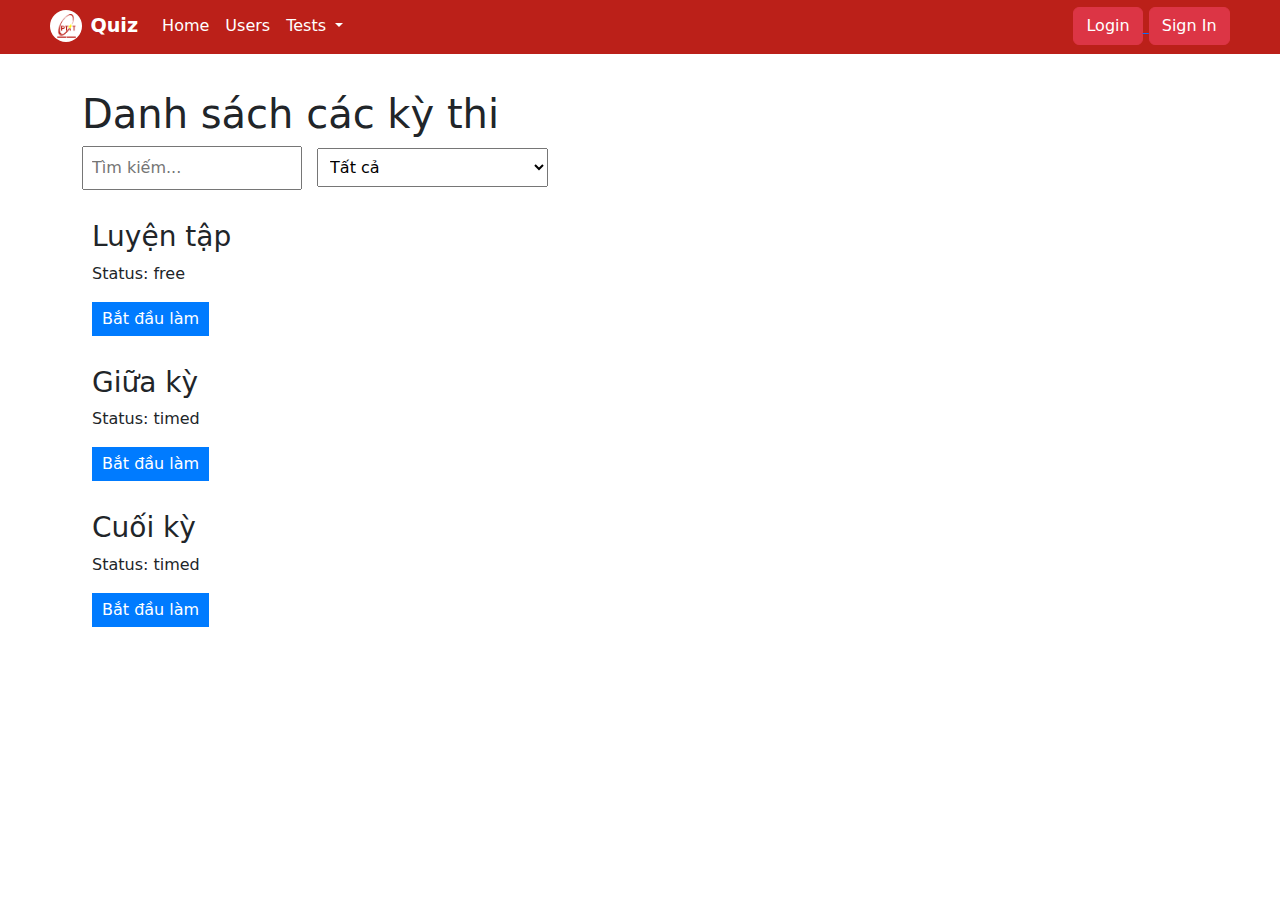
<file: index.html>
<!DOCTYPE html>
<html lang="en">

<head>
  <meta charset="UTF-8" />
  <meta name="viewport" content="width=device-width, initial-scale=1.0" />
  <title>Trang Chủ</title>
  <meta name="description" content="Trang chủ phần mềm quản lý và thi trắc nghiệm trực tuyến">
  <link rel="stylesheet" href="./css/index.css" />
  <link rel="stylesheet" href="./css/navbar.css" />
  <link href="https://cdn.jsdelivr.net/npm/bootstrap@5.3.3/dist/css/bootstrap.min.css" rel="stylesheet"
    integrity="sha384-QWTKZyjpPEjISv5WaRU9OFeRpok6YctnYmDr5pNlyT2bRjXh0JMhjY6hW+ALEwIH" crossorigin="anonymous">
  <link rel="stylesheet" href="https://cdnjs.cloudflare.com/ajax/libs/font-awesome/6.5.1/css/all.min.css"
    integrity="sha512-DTOQO9RWCH3ppGqcWaEA1BIZOC6xxalwEsw9c2QQeAIftl+Vegovlnee1c9QX4TctnWMn13TZye+giMm8e2LwA=="
    crossorigin="anonymous" referrerpolicy="no-referrer" />
</head>

<body>
  <header class="navbar-container fixed-top">
    <nav class="navbar navbar-expand-lg">
      <div class="container-fluid">
        <a class="navbar-brand fs-4 fw-semibold text-white d-flex flex-row justify-content-center align-items-center gap-2"
          href="/index.html">
          <div class="navbar-brand-img">
            <img src="../images/logo_ptit.png" />
          </div>
          <p>Quiz</p>
        </a>
        <button class="navbar-toggler" type="button" data-bs-toggle="collapse" data-bs-target="#navbarSupportedContent"
          aria-controls="navbarSupportedContent" aria-expanded="false" aria-label="Toggle navigation">
          <i class="fa-solid fa-bars" style="color: aliceblue;"></i>
        </button>
        <div class="collapse navbar-collapse" id="navbarSupportedContent">
          <ul class="navbar-nav me-auto mb-2 mb-lg-0">
            <li class="nav-item">
              <a class="nav-link text-white" aria-current="page" href="/index.html">Home</a>
            </li>
            <li class="nav-item">
              <a class="nav-link text-white" href="#">Users</a>
            </li>
            <li class="nav-item dropdown">
              <a class="nav-link dropdown-toggle text-white" href="#" role="button" data-bs-toggle="dropdown"
                aria-expanded="false">
                Tests
              </a>
              <ul class="dropdown-menu">
                <li><a class="dropdown-item" href="#">Edit Test</a></li>
                <li><a class="dropdown-item" href="#">Add Test</a></li>
                <li>
                  <hr class="dropdown-divider">
                </li>
                <li><a class="dropdown-item" href="#">Delete Test</a></li>
              </ul>
            </li>

          </ul>
          <div class="navbar-button">
            <a href="/pages/adminLogin.html">
              <button type="button" class="btn btn-danger">Login</button>
            </a>
            <a href="/pages/register.html">
              <button type="button" class="btn btn-danger">Sign In</button>
            </a>
          </div>
        </div>
      </div>
    </nav>
  </header>

  <div class="container">
    <h1>Danh sách các kỳ thi</h1>
    <div id="searchFilter">
      <input type="text" id="searchInput" placeholder="Tìm kiếm..." />
      <select id="filterSelect">
        <option value="all">Tất cả</option>
        <option value="free">Có thể truy cập tự do</option>
        <option value="timed">Yêu cầu thời gian cụ thể</option>
      </select>
    </div>
    <div id="examList">
      <!-- Danh sách các kỳ thi sẽ được hiển thị ở đây -->
    </div>
  </div>

  <script src="./js/index.js"></script>
  <script src="https://cdn.jsdelivr.net/npm/bootstrap@5.3.3/dist/js/bootstrap.bundle.min.js"
      integrity="sha384-YvpcrYf0tY3lHB60NNkmXc5s9fDVZLESaAA55NDzOxhy9GkcIdslK1eN7N6jIeHz"
      crossorigin="anonymous">
  </script>
</body>

</html>
</file>
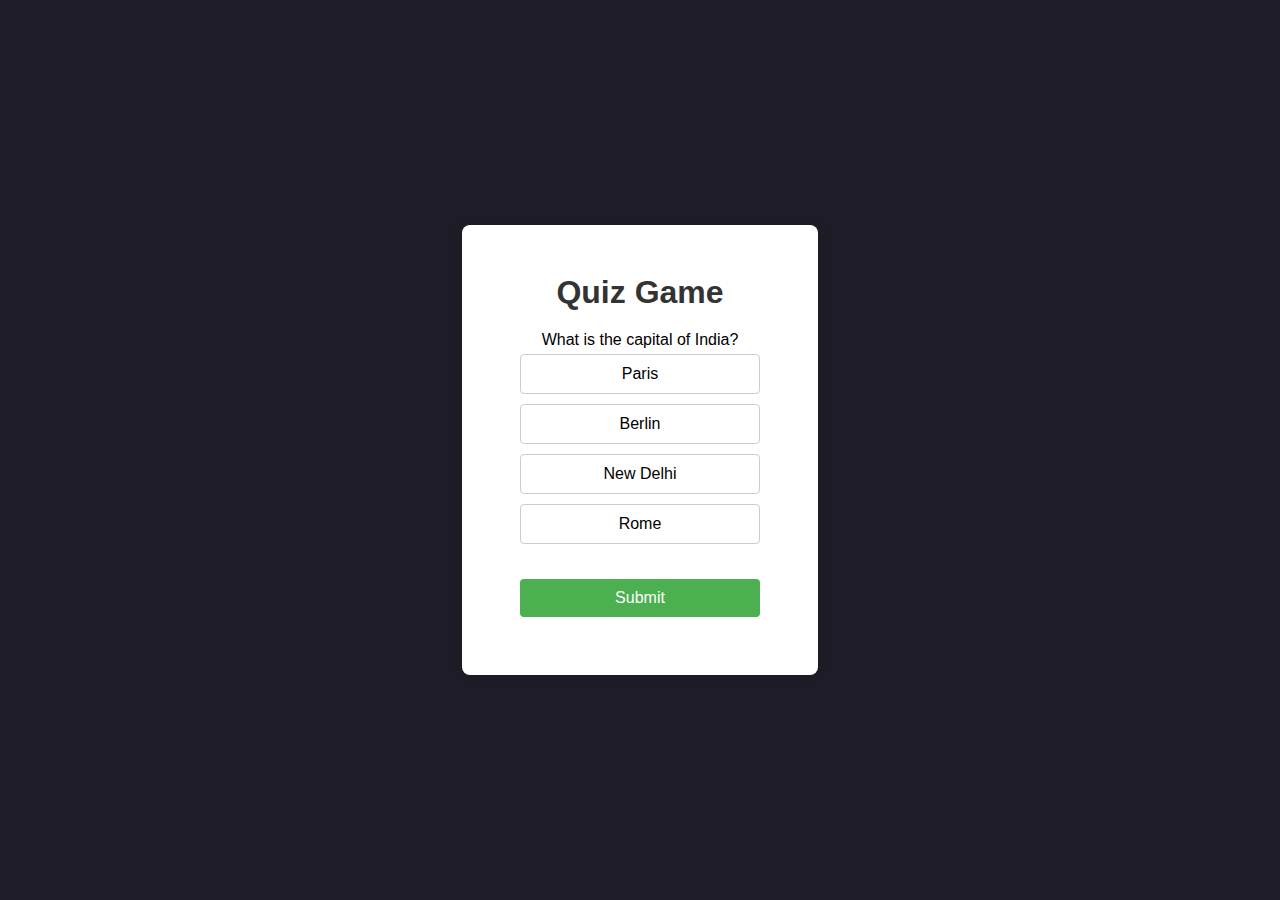
<file: code.html>
<!DOCTYPE html>
<html lang="en">
  <head>
    <meta charset="UTF-8" />
    <meta name="viewport" content="width=device-width, initial-scale=1.0" />
    <title>Quiz Game</title>
    <style>
      body {
        font-family: "Arial", sans-serif;
        display: flex;
        align-items: center;
        justify-content: center;
        height: 100vh;
        margin: 0;
        background-color: #1E1C27;
      }

      .container {
        background-color: #fff;
        border-radius: 8px;
        box-shadow: 0 0 10px rgba(0, 0, 0, 0.1);
        overflow: hidden;
        width: 300px;
        text-align: center;
        padding: 28px;
      }

      h1 {
        color: #333;
        margin-bottom: 20px;
      }

      .answer-buttons button {
        font-size: 16px;
        padding: 10px;
        margin: 5px;
        width: 80%;
        cursor: pointer;
        border: 1px solid #ccc;
        border-radius: 4px;
        background-color: #fff;
        transition: background-color 0.3s ease;
      }

      .answer-buttons button.selected {
        background-color: #ddd;
      }

      /* .answer-buttons button.correct {
        background-color: #8bc34a;
      }

      .answer-buttons button.incorrect {
        background-color: #ff5722;
      } */

      .answer-buttons button:hover {
        background-color: #eee;
      }

      .submit-button,
      .restart-button {
        font-size: 16px;
        padding: 10px;
        margin: 30px;
        width: 80%;
        cursor: pointer;
        background-color: #4caf50;
        color: #fff;
        border: none;
        border-radius: 4px;
        transition: background-color 0.3s ease;
      }

      .submit-button:hover,
      .restart-button:hover {
        background-color: #45a049;
      }

      #results {
        margin-top: 20px;
      }
    </style>
  </head>
  <body>
    <div class="container">
      <h1>Quiz Game</h1>
      <div id="question-container" class="question-container"></div>
      <div id="answer-buttons" class="answer-buttons"></div>
      <button
        id="submit-button"
        class="submit-button"
        onclick="submitQuiz()"
        style="display: none"
      >
        Submit
      </button>
      <div id="results"></div>
      <button
        id="restart-button"
        class="restart-button"
        onclick="startGame()"
        style="display: none"
      >
        Restart Quiz
      </button>
    </div>
    <script>
      const questions = [
        {
          question: "What is the capital of India?",
          answers: [
            { text: "Paris", correct: true },
            { text: "Berlin", correct: false },
            { text: "New Delhi", correct: false },
            { text: "Rome", correct: false },
          ],
        },
        {
          question: "Which planet is known as the Red Planet?",
          answers: [
            { text: "Mars", correct: true },
            { text: "Venus", correct: false },
            { text: "Jupiter", correct: false },
            { text: "Saturn", correct: false },
          ],
        },
        {
          question: "What is the largest mammal in the world?",
          answers: [
            { text: "Elephant", correct: false },
            { text: "Blue Whale", correct: true },
            { text: "Giraffe", correct: false },
            { text: "Gorilla", correct: false },
          ],
        },
        {
          question: "What is the Admin name of Viral Coder Channel?",
          answers: [
            { text: "Binod", correct: false },
            { text: "Mukesh", correct: true },
            { text: "Mukul", correct: false },
            { text: "Kohli", correct: false },
          ],
        },
      ];

      let currentQuestionIndex = 0;
      let correctAnswers = 0;
      let incorrectAnswers = 0;

      const questionContainer = document.getElementById("question-container");
      const answerButtons = document.getElementById("answer-buttons");
      const submitButton = document.getElementById("submit-button");
      const resultsDiv = document.getElementById("results");
      const restartButton = document.getElementById("restart-button");

      function startGame() {
        currentQuestionIndex = 0;
        correctAnswers = 0;
        incorrectAnswers = 0;
        resultsDiv.innerHTML = "";
        showQuestion(questions[currentQuestionIndex]);
        submitButton.style.display = "block";
        restartButton.style.display = "none";
      }

      function showQuestion(question) {
        questionContainer.innerHTML = question.question;
        answerButtons.innerHTML = "";
        question.answers.forEach((answer) => {
          const button = document.createElement("button");
          button.innerText = answer.text;
          button.classList.add("btn");
          button.addEventListener("click", () => selectAnswer(answer));
          answerButtons.appendChild(button);
        });
      }

      function selectAnswer(answer) {
        // Remove the "selected" class from all buttons
        const buttons = document.querySelectorAll(".answer-buttons button");
        buttons.forEach((button) => button.classList.remove("selected"));

        // Add the "selected" class to the clicked button
        event.target.classList.add("selected");
      }

      function submitQuiz() {
        const selectedButton = document.querySelector(
          ".answer-buttons button.selected"
        );

        // Check if an answer is selected
        if (selectedButton) {
          // Check if the selected answer is correct
          if (
            questions[currentQuestionIndex].answers.find(
              (answer) => answer.text === selectedButton.innerText
            ).correct
          ) {
            // selectedButton.classList.add("correct");
            correctAnswers++;
          } else {
            // selectedButton.classList.add("incorrect");
            incorrectAnswers++;
          }

          // Increment question index
          currentQuestionIndex++;

          // Check if there are more questions
          if (currentQuestionIndex < questions.length) {
            showQuestion(questions[currentQuestionIndex]);
          } else {
            // End of the quiz
            showResults();
          }
        } else {
          alert("Please select an answer before submitting.");
        }
      }

      function showResults() {
        // Disable all buttons
        const buttons = document.querySelectorAll(".answer-buttons button");
        buttons.forEach((button) => (button.disabled = true));

        // Disable the submit button
        submitButton.style.display = "none";

        // Display the results
        resultsDiv.innerHTML = `<p>Quiz Completed!</p>
                                    <p>Correct Answers: ${correctAnswers}</p>
                                    <p>Incorrect Answers: ${incorrectAnswers}</p>`;

        // Show restart button
        restartButton.style.display = "block";
      }

      // Start the game when the page loads
      startGame();
    </script>
  </body>
</html>
</file>
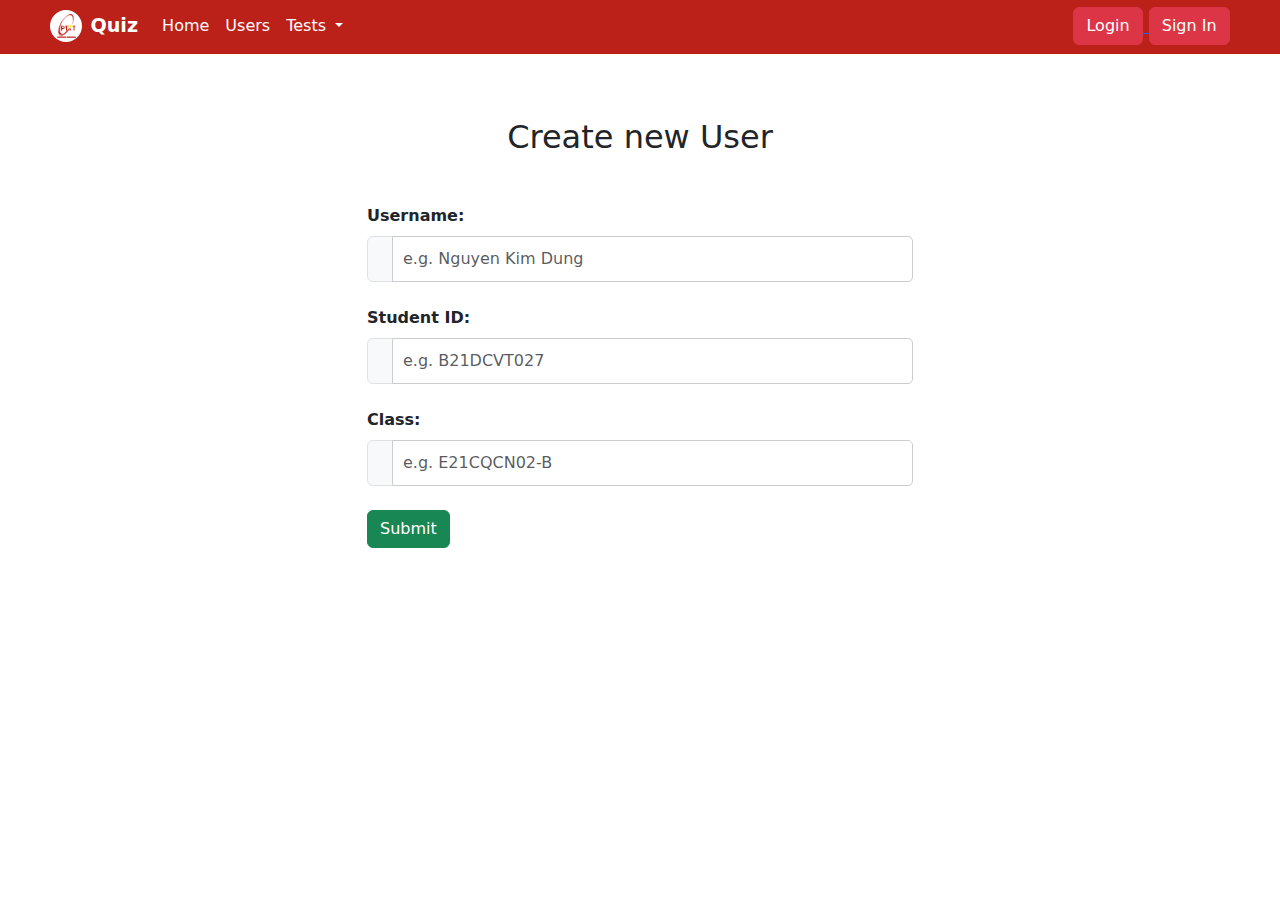
<file: pages/addUser.html>
<!DOCTYPE html>
<html lang="en">
  <head>
    <meta charset="UTF-8" />
    <meta name="viewport" content="width=device-width, initial-scale=1.0" />
    <title>Add User</title>
    <link rel="stylesheet" href="../css/createExam.css" />
    <link rel="stylesheet" href="../css/navbar.css" />
    <link rel="icon" href="../images/favicon.png">

    <link
      href="https://cdn.jsdelivr.net/npm/bootstrap@5.3.3/dist/css/bootstrap.min.css"
      rel="stylesheet"
      integrity="sha384-QWTKZyjpPEjISv5WaRU9OFeRpok6YctnYmDr5pNlyT2bRjXh0JMhjY6hW+ALEwIH"
      crossorigin="anonymous"
    />
    <link
      rel="stylesheet"
      href="https://cdnjs.cloudflare.com/ajax/libs/font-awesome/6.5.1/css/all.min.css"
      integrity="sha512-DTOQO9RWCH3ppGqcWaEA1BIZOC6xxalwEsw9c2QQeAIftl+Vegovlnee1c9QX4TctnWMn13TZye+giMm8e2LwA=="
      crossorigin="anonymous"
      referrerpolicy="no-referrer"
    />
  </head>
  <body>
    <header class="navbar-container fixed-top">
      <nav class="navbar navbar-expand-lg">
        <div class="container-fluid">
          <a
            class="navbar-brand fs-4 fw-semibold text-white d-flex flex-row justify-content-center align-items-center gap-2"
            href="/index.html"
          >
            <div class="navbar-brand-img">
              <img src="../images/logo_ptit.png" />
            </div>
            <p>Quiz</p>
          </a>
          <button
            class="navbar-toggler"
            type="button"
            data-bs-toggle="collapse"
            data-bs-target="#navbarSupportedContent"
            aria-controls="navbarSupportedContent"
            aria-expanded="false"
            aria-label="Toggle navigation"
          >
            <i class="fa-solid fa-bars" style="color: aliceblue"></i>
          </button>
          <div class="collapse navbar-collapse" id="navbarSupportedContent">
            <ul class="navbar-nav me-auto mb-2 mb-lg-0">
              <li class="nav-item">
                <a
                  class="nav-link text-white"
                  aria-current="page"
                  href="/index.html"
                  >Home</a
                >
              </li>
              <li class="nav-item">
                <a class="nav-link text-white" href="#">Users</a>
              </li>
              <li class="nav-item dropdown">
                <a
                  class="nav-link dropdown-toggle text-white"
                  href="#"
                  role="button"
                  data-bs-toggle="dropdown"
                  aria-expanded="false"
                >
                  Tests
                </a>
                <ul class="dropdown-menu">
                  <li><a class="dropdown-item" href="#">Edit Test</a></li>
                  <li><a class="dropdown-item" href="#">Add Test</a></li>
                  <li>
                    <hr class="dropdown-divider" />
                  </li>
                  <li><a class="dropdown-item" href="#">Delete Test</a></li>
                </ul>
              </li>
            </ul>
            <div class="navbar-button">
              <a href="/pages/adminLogin.html">
                <button type="button" class="btn btn-danger">Login</button>
              </a>
              <a href="/pages/register.html">
                <button type="button" class="btn btn-danger">Sign In</button>
              </a>
            </div>
          </div>
        </div>
      </nav>
    </header>

    <div class="container-lg pt-5" style="margin-top: 70px;">
      <div class="text-center">
        <h2>Create new User</h2>
      </div>
      <div class="row justify-content-center my-5">
        <div class="col-lg-6">
          <form id="studentForm">
            <label for="email" class="form-label">Username:</label>
            <div class="input-group mb-4">
              <span class="input-group-text">
                <i class="bi bi-envelope-fill text-secondary"></i>
              </span>
              <input
                type="text"
                id="name"
                class="form-control"
                placeholder="e.g. Nguyen Kim Dung"
              />
            </div>

            <label for="email" class="form-label">Student ID:</label>
            <div class="input-group mb-4">
              <span class="input-group-text">
                <i class="bi bi-envelope-fill text-secondary"></i>
              </span>
              <input
                type="text"
                id="studentID"
                class="form-control"
                placeholder="e.g. B21DCVT027"
              />
            </div>

            <label for="email" class="form-label">Class:</label>
            <div class="input-group mb-4">
              <span class="input-group-text">
                <i class="bi bi-envelope-fill text-secondary"></i>
              </span>
              <input
                type="text"
                id="classID"
                class="form-control"
                placeholder="e.g. E21CQCN02-B"
              />
            </div>
            <div class="mb-4 text-start">
              <button type="submit" class="btn btn-success">Submit</button>
            </div>
          </form>
        </div>
      </div>
    </div>

    <!-- Bootstrap JS -->
    <script
      src="https://cdn.jsdelivr.net/npm/bootstrap@5.3.3/dist/js/bootstrap.bundle.min.js"
      integrity="sha384-YvpcrYf0tY3lHB60NNkmXc5s9fDVZLESaAA55NDzOxhy9GkcIdslK1eN7N6jIeHz"
      crossorigin="anonymous"
    ></script>
    <script src="/js/addUser.js"></script>
  </body>
</html>
</file>
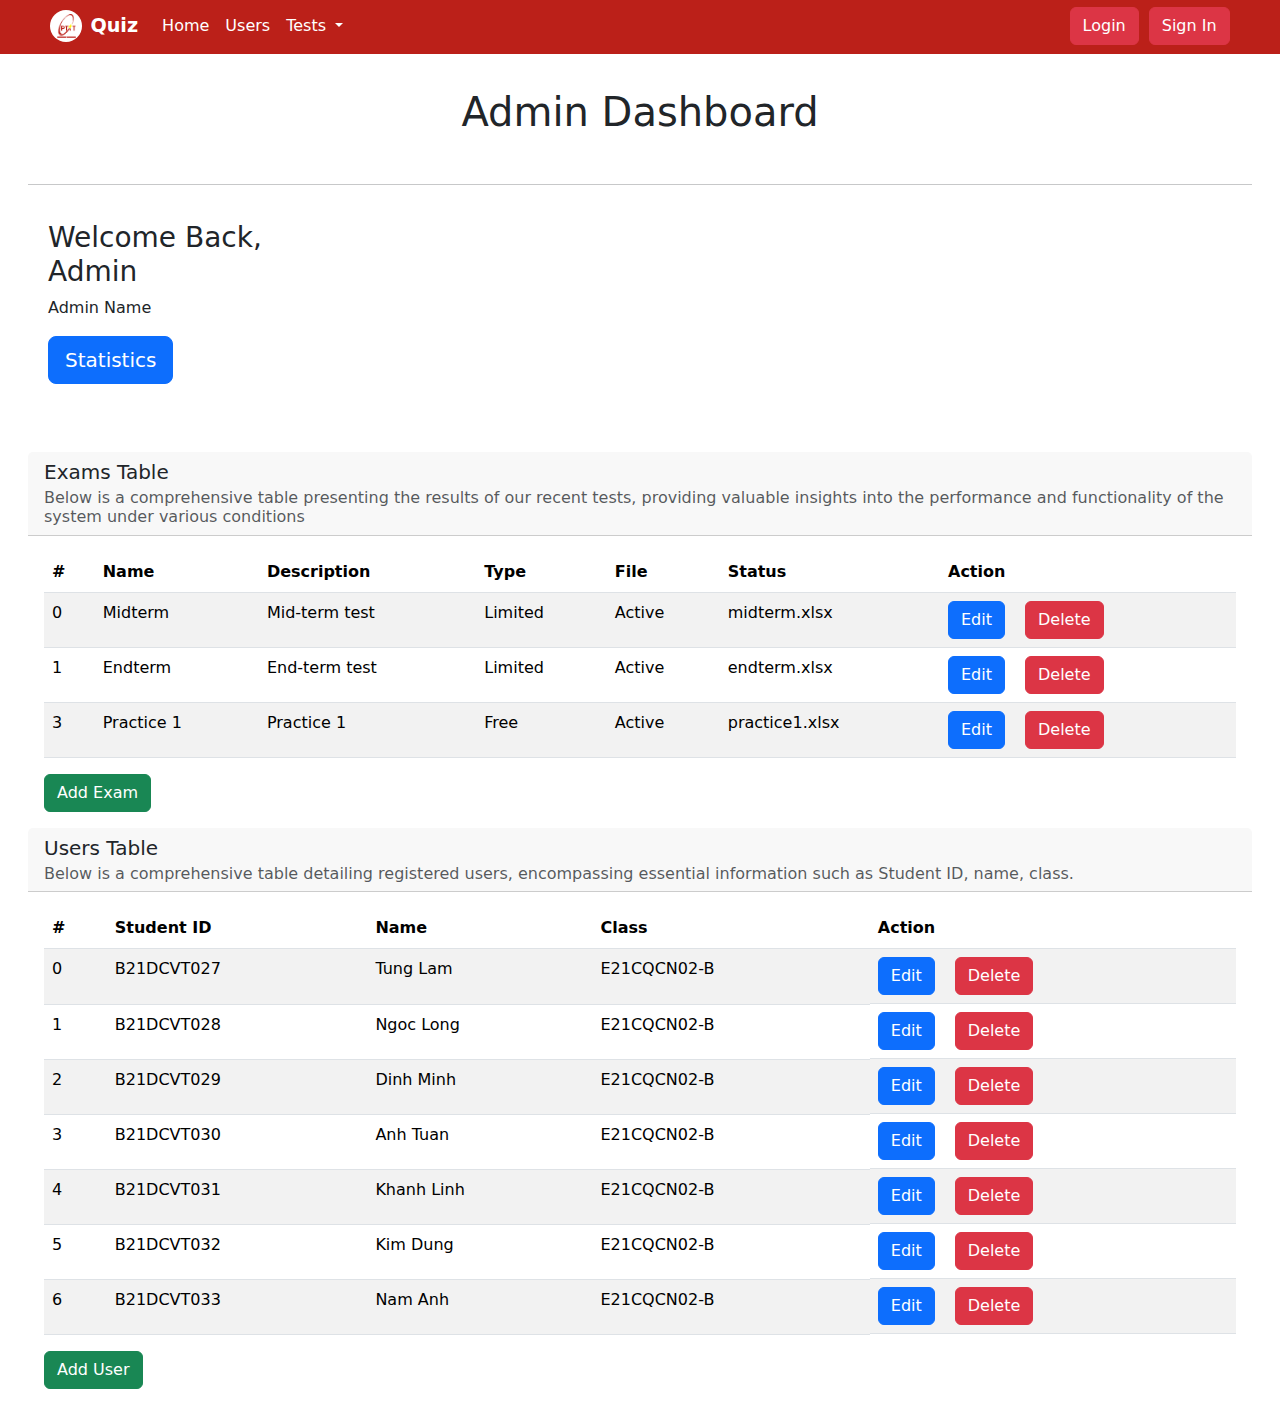
<file: pages/adminIndex.html>
<!DOCTYPE html>
<html lang="en">

<head>
  <meta charset="UTF-8" />
  <meta name="viewport" content="width=device-width, initial-scale=1.0" />
  <title>Dashboard Admin</title>
  <meta name="description" content="Giao diện trang chủ của quản trị viên">
  <link rel="stylesheet" href="../css/adminIndex.css" />
  <link rel="stylesheet" href="../css/navbar.css" />
  <link href="https://cdn.jsdelivr.net/npm/bootstrap@5.3.3/dist/css/bootstrap.min.css" rel="stylesheet"
    integrity="sha384-QWTKZyjpPEjISv5WaRU9OFeRpok6YctnYmDr5pNlyT2bRjXh0JMhjY6hW+ALEwIH" crossorigin="anonymous">
  <link rel="stylesheet" href="https://cdnjs.cloudflare.com/ajax/libs/font-awesome/6.5.1/css/all.min.css"
    integrity="sha512-DTOQO9RWCH3ppGqcWaEA1BIZOC6xxalwEsw9c2QQeAIftl+Vegovlnee1c9QX4TctnWMn13TZye+giMm8e2LwA=="
    crossorigin="anonymous" referrerpolicy="no-referrer" />
</head>

<body>
  <header class="navbar-container fixed-top">
    <nav class="navbar navbar-expand-lg">
      <div class="container-fluid">
        <a class="navbar-brand fs-4 fw-semibold text-white d-flex flex-row justify-content-center align-items-center gap-2"
          href="/index.html">
          <div class="navbar-brand-img">
            <img src="../images/logo_ptit.png" />
          </div>
          <p>Quiz</p>
        </a>
        <button class="navbar-toggler" type="button" data-bs-toggle="collapse" data-bs-target="#navbarSupportedContent"
          aria-controls="navbarSupportedContent" aria-expanded="false" aria-label="Toggle navigation">
          <i class="fa-solid fa-bars" style="color: aliceblue;"></i>
        </button>
        <div class="collapse navbar-collapse" id="navbarSupportedContent">
          <ul class="navbar-nav me-auto mb-2 mb-lg-0">
            <li class="nav-item">
              <a class="nav-link text-white" aria-current="page" href="/index.html">Home</a>
            </li>
            <li class="nav-item">
              <a class="nav-link text-white" href="#">Users</a>
            </li>
            <li class="nav-item dropdown">
              <a class="nav-link dropdown-toggle text-white" href="#" role="button" data-bs-toggle="dropdown"
                aria-expanded="false">
                Tests
              </a>
              <ul class="dropdown-menu">
                <li><a class="dropdown-item" href="#">Edit Test</a></li>
                <li><a class="dropdown-item" href="#">Add Test</a></li>
                <li>
                  <hr class="dropdown-divider">
                </li>
                <li><a class="dropdown-item" href="#">Delete Test</a></li>
              </ul>
            </li>

          </ul>
          <div class="navbar-button">
            <a href="/pages/adminLogin.html">
              <button type="button" class="btn btn-danger">Login</button>
            </a>
            <a href="/pages/register.html">
              <button type="button" class="btn btn-danger">Sign In</button>
            </a>
          </div>
        </div>
      </div>
    </nav>
  </header>

  <div class="main">
    <main class="content px-3 py-2">
        <div class="container-fluid">
            <div class="mb-5">
                <h1>Admin Dashboard</h1>
            </div>
            <hr/>
            <div class="row">
                <div class="col-12 col-md-6 d-flex">
                    <div class="card flex-fill border-0 illustration">
                        <div class="card-body p-0 d-flex flex-fill">
                            <div class="row g-0 w-100">
                                <div class="col-6">
                                    <div class="p-3 m-1">
                                        <h3>Welcome Back, Admin</h3>
                                        <p class="mb-0"></p>Admin Name</p>
                                        <a href="/pages/statistics.html">
                                          <button type="button" class="btn btn-primary btn-lg mb-5">Statistics</button>
                                        </a>
                                    </div>
                                </div>
                            </div>
                        </div>
                    </div>
                </div>
            <!-- Table Element -->
            <div class="card border-0">
                <div class="card-header">
                    <h5 class="card-title">
                        Exams Table
                    </h5>
                    <h6 class="card-subtitle text-muted">
                      Below is a comprehensive table presenting the results of our recent tests, providing valuable insights into the performance and functionality of the system under various conditions
                    </h6>
                </div>
                <div class="card-body table-responsive">
                    <table class="table table-striped">
                        <thead>
                            <tr>
                                <th scope="col">#</th>
                                <th scope="col">Name</th>
                                <th scope="col">Description</th>
                                <th scope="col">Type</th>
                                <th scope="col">File</th>
                                <th scope="col">Status</th>
                                <th scope="col">Action</th>
                            </tr>
                        </thead>
                        <tbody id="testTableBody">
                        </tbody>
                    </table>
                    <a href="/pages/createExam.html">
                      <button type="button" class="btn btn-success">Add Exam</button>
                    </a>

                </div>
                <div class="card border-0">
                  <div class="card-header">
                      <h5 class="card-title">
                          Users Table
                      </h5>
                      <h6 class="card-subtitle text-muted">
                        Below is a comprehensive table detailing registered users, encompassing essential information such as Student ID, name, class.
                      </h6>
                  </div>
                  <div class="card-body table-responsive">
                      <table class="table table-striped">
                          <thead>
                              <tr>
                                  <th scope="col">#</th>
                                  <th scope="col">Student ID</th>
                                  <th scope="col">Name</th>
                                  <th scope="col">Class</th>
                                  <th scope="col">Action</th>
                              </tr>
                          </thead>
                          <tbody id="userTableBody">
                          </tbody>
                      </table>
                      <a href="/pages/addUser.html">
                        <button type="button" class="btn btn-success">Add User</button>
                      </a>
                  </div>
            </div>
        </div>
    </main>

  <script src="../js/adminIndex.js"></script>
  <script src="https://cdn.jsdelivr.net/npm/bootstrap@5.3.3/dist/js/bootstrap.bundle.min.js"
      integrity="sha384-YvpcrYf0tY3lHB60NNkmXc5s9fDVZLESaAA55NDzOxhy9GkcIdslK1eN7N6jIeHz"
      crossorigin="anonymous">
  </script>
</body>

</html>
</file>
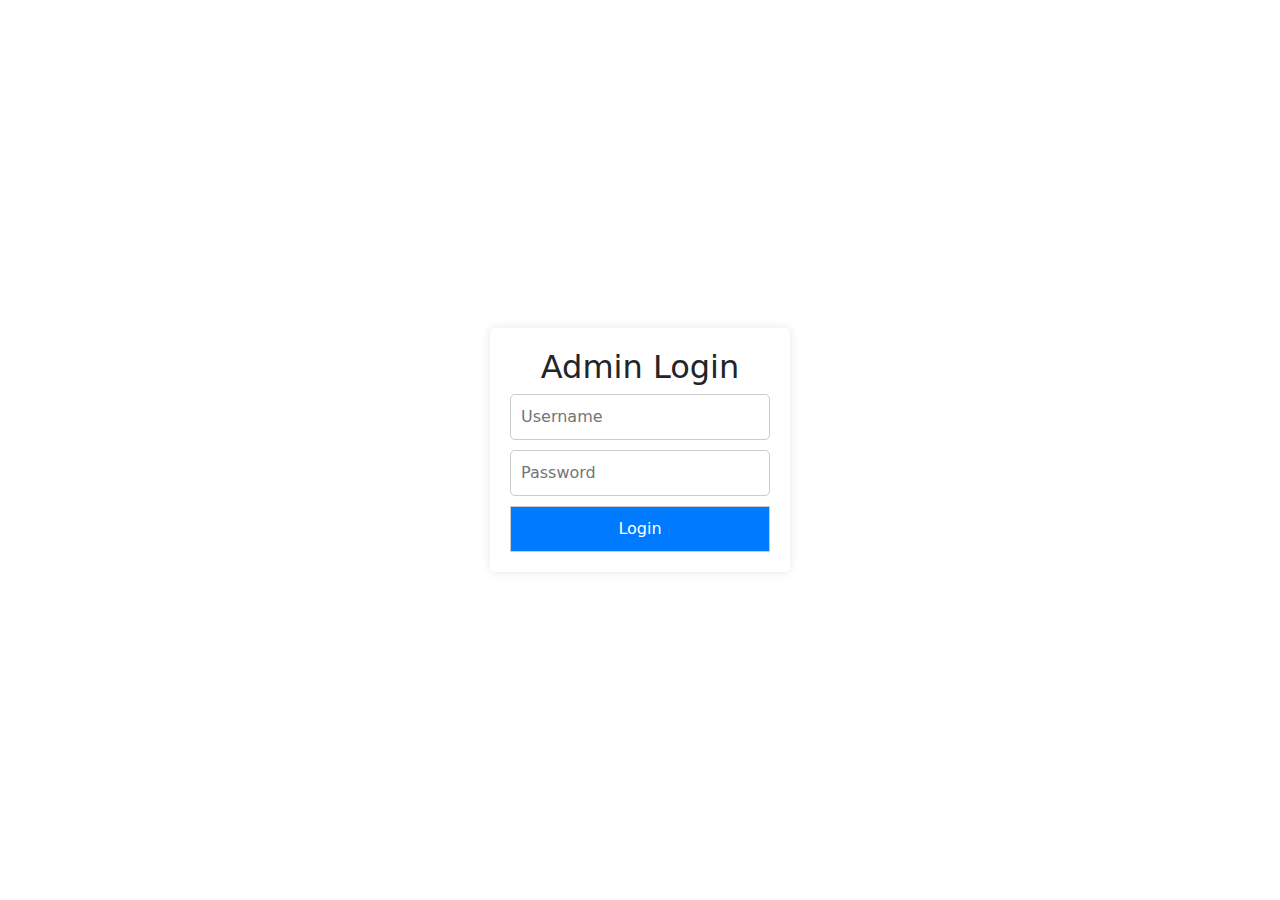
<file: pages/adminLogin.html>
<!DOCTYPE html>
<html lang="en">

<head>
  <meta charset="UTF-8">
  <meta name="viewport" content="width=device-width, initial-scale=1.0">
  <title>Login/Register</title>
  <meta name="description" content="Đăng nhập dành cho quản trị viên">
  <link rel="stylesheet" href="../css/adminLogin.css">
  <link href="https://cdn.jsdelivr.net/npm/bootstrap@5.3.3/dist/css/bootstrap.min.css" rel="stylesheet"
    integrity="sha384-QWTKZyjpPEjISv5WaRU9OFeRpok6YctnYmDr5pNlyT2bRjXh0JMhjY6hW+ALEwIH" crossorigin="anonymous" />
</head>

<body>
  <div class="container">

    <form id="loginForm" class="form">
      <h2>Admin Login</h2>
      <input type="text" id="username" placeholder="Username" required>
      <input type="password" id="password" placeholder="Password" required>
      <button type="submit">Login</button>
    </form>

  </div>

  <script src="../js/adminLogin.js"></script>
</body>

</html>
</file>
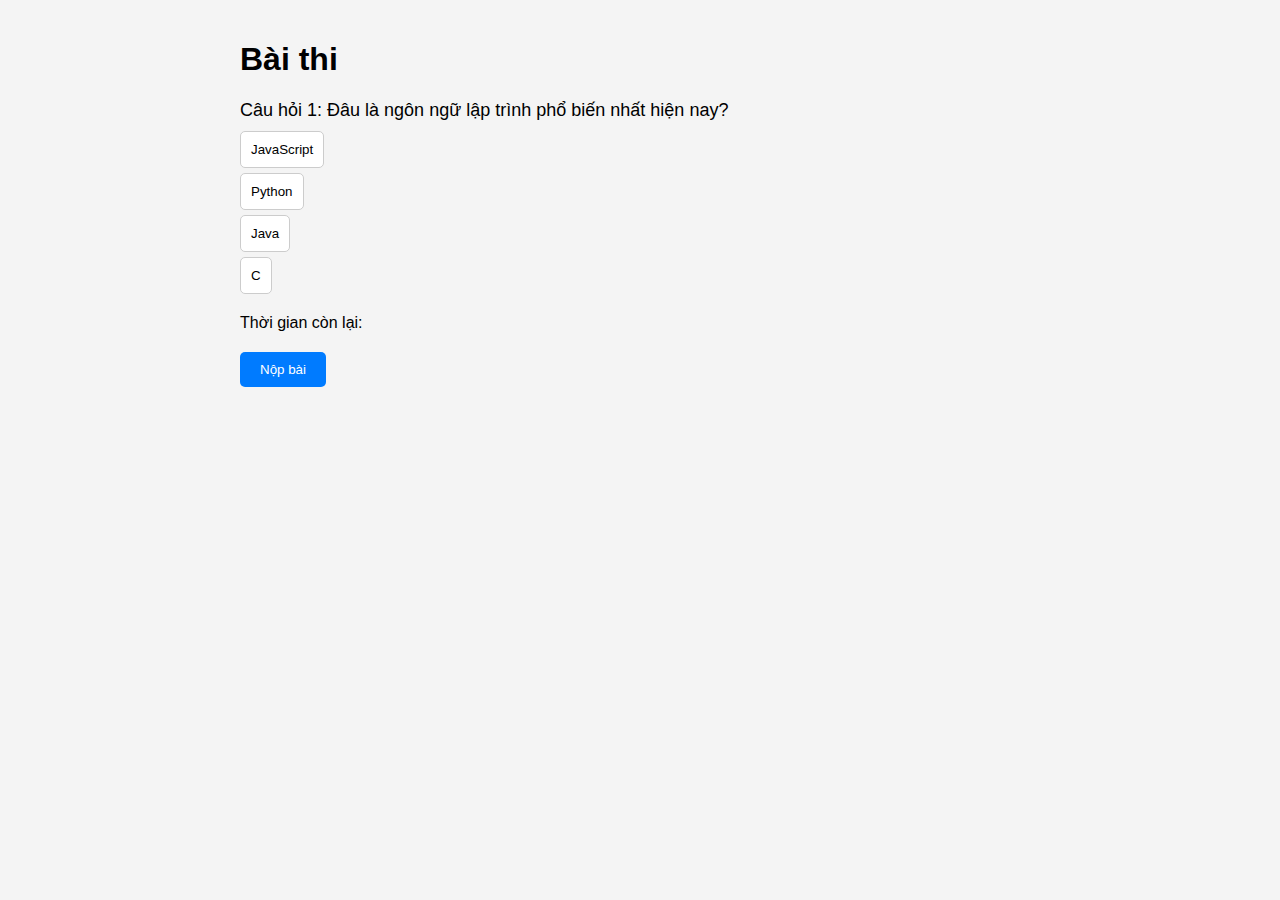
<file: pages/baithi.html>
<!DOCTYPE html>
<html lang="en">
<head>
  <meta charset="UTF-8">
  <meta name="viewport" content="width=device-width, initial-scale=1.0">
  <title>Trang Bài Thi</title>
  <link rel="stylesheet" href="../css/baithi.css">
</head>
<body>
  <div class="container">
    <h1>Bài thi</h1>
    <div id="question"></div>
    <div id="options"></div>
    <div id="timer">Thời gian còn lại: <span id="countdown"></span></div>
    <button id="submitBtn" onclick="submitExam()">Nộp bài</button>
    <div id="message"></div>
  </div>

  <script src="../js/baithi.js"></script>
</body>
</html>
</file>
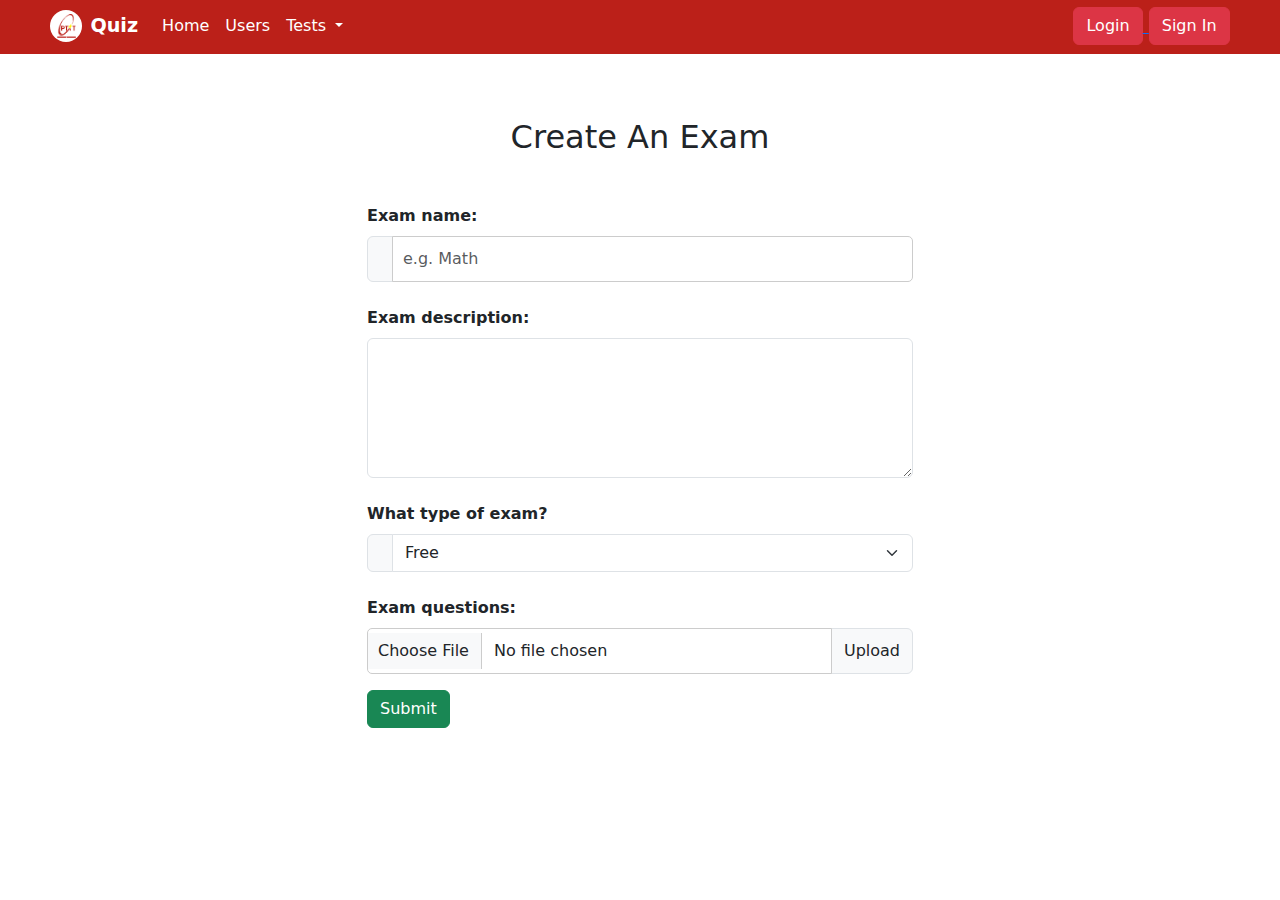
<file: pages/createExam.html>
<!DOCTYPE html>
<html lang="en">
  <head>
    <meta charset="UTF-8" />
    <meta name="viewport" content="width=device-width, initial-scale=1.0" />
    <title>Exam Creation</title>
    <link rel="stylesheet" href="../css/createExam.css" />
    <link rel="stylesheet" href="../css/navbar.css">
  <link href="https://cdn.jsdelivr.net/npm/bootstrap@5.3.3/dist/css/bootstrap.min.css" rel="stylesheet"
    integrity="sha384-QWTKZyjpPEjISv5WaRU9OFeRpok6YctnYmDr5pNlyT2bRjXh0JMhjY6hW+ALEwIH" crossorigin="anonymous">
  <link rel="stylesheet" href="https://cdnjs.cloudflare.com/ajax/libs/font-awesome/6.5.1/css/all.min.css"
    integrity="sha512-DTOQO9RWCH3ppGqcWaEA1BIZOC6xxalwEsw9c2QQeAIftl+Vegovlnee1c9QX4TctnWMn13TZye+giMm8e2LwA=="
    crossorigin="anonymous" referrerpolicy="no-referrer" />
  </head>
  <body>
    <header class="navbar-container fixed-top">
    <nav class="navbar navbar-expand-lg">
      <div class="container-fluid">
        <a class="navbar-brand fs-4 fw-semibold text-white d-flex flex-row justify-content-center align-items-center gap-2"
          href="/index.html">
          <div class="navbar-brand-img">
            <img src="../images/logo_ptit.png" />
          </div>
          <p>Quiz</p>
        </a>
        <button class="navbar-toggler" type="button" data-bs-toggle="collapse" data-bs-target="#navbarSupportedContent"
          aria-controls="navbarSupportedContent" aria-expanded="false" aria-label="Toggle navigation">
          <i class="fa-solid fa-bars" style="color: aliceblue;"></i>
        </button>
        <div class="collapse navbar-collapse" id="navbarSupportedContent">
          <ul class="navbar-nav me-auto mb-2 mb-lg-0">
            <li class="nav-item">
              <a class="nav-link text-white" aria-current="page" href="/index.html">Home</a>
            </li>
            <li class="nav-item">
              <a class="nav-link text-white" href="#">Users</a>
            </li>
            <li class="nav-item dropdown">
              <a class="nav-link dropdown-toggle text-white" href="#" role="button" data-bs-toggle="dropdown"
                aria-expanded="false">
                Tests
              </a>
              <ul class="dropdown-menu">
                <li><a class="dropdown-item" href="#">Edit Test</a></li>
                <li><a class="dropdown-item" href="#">Add Test</a></li>
                <li>
                  <hr class="dropdown-divider">
                </li>
                <li><a class="dropdown-item" href="#">Delete Test</a></li>
              </ul>
            </li>

          </ul>
          <div class="navbar-button">
            <a href="/pages/adminLogin.html">
              <button type="button" class="btn btn-danger">Login</button>
            </a>
            <a href="/pages/register.html">
              <button type="button" class="btn btn-danger">Sign In</button>
            </a>
          </div>
        </div>
      </div>
    </nav>
  </header>

    <div class="container-lg pt-5" style="margin-top: 70px;">
      <div class="text-center">
        <h2>Create An Exam</h2>
      </div>
      <div class="row justify-content-center my-5">
        <div class="col-lg-6">
          <form id="examForm">
            <label for="email" class="form-label">Exam name:</label>
            <div class="input-group mb-4">
              <span class="input-group-text">
                <i class="bi bi-envelope-fill text-secondary"></i>
              </span>
              <input type="text" id="name" class="form-control" placeholder="e.g. Math" />
            </div>
            <label for="email" class="form-label">Exam description:</label>
            <div class="mb-4 form-floating">
              <textarea class="form-control" id="description" style="height: 140px" placeholder="query"></textarea>
            </div>
            <label for="subject" class="form-label">What type of exam?</label>
            <div class="mb-4 input-group">
              <span class="input-group-text">
                <i class="bi bi-chat-right-dots-fill text-secondary"></i>
              </span>
              <select class="form-select" id="select">
                <option value="Free" selected>Free</option>
                <option value="Limited">Limited Time</option>
                <option value="Other">Other</option>
              </select>
            </div>
            <label for="subject" class="form-label">Exam questions:</label>
            <div class="input-group mb-3">
              <input type="file" class="form-control" id="file">
              <label class="input-group-text" for="inputGroupFile02">Upload</label>
            </div>
            <div class="mb-4 text-start">
              <button type="submit" class="btn btn-success">Submit</button>
            </div>
          </form>
        </div>
      </div>
    </div>

    <!-- Bootstrap JS -->
    <script src="https://cdn.jsdelivr.net/npm/bootstrap@5.3.3/dist/js/bootstrap.bundle.min.js"
    integrity="sha384-YvpcrYf0tY3lHB60NNkmXc5s9fDVZLESaAA55NDzOxhy9GkcIdslK1eN7N6jIeHz"
    crossorigin="anonymous"></script>    <script src="/js/createExam.js"></script>
  </body>
</html>
</file>
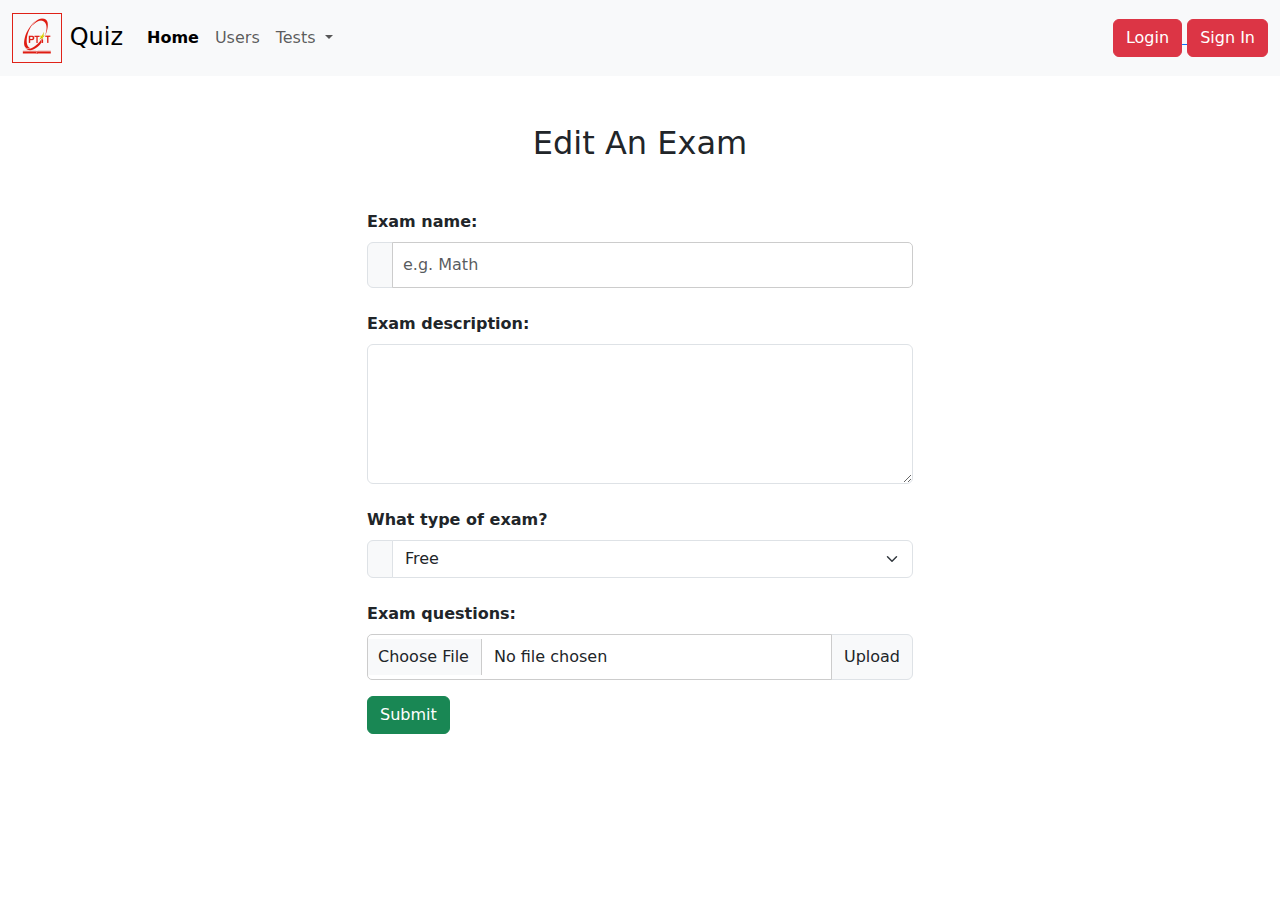
<file: pages/editExam.html>
<!DOCTYPE html>
<html lang="en">
  <head>
    <meta charset="UTF-8" />
    <meta name="viewport" content="width=device-width, initial-scale=1.0" />
    <title>Exam Creation/Edit Page</title>
    <link rel="stylesheet" href="../css/createExam.css" />
    <!-- Bootstrap CSS -->
    <link
      href="https://cdn.jsdelivr.net/npm/bootstrap@5.3.0-alpha1/dist/css/bootstrap.min.css"
      rel="stylesheet"
    />
  </head>
  <body>
    <div class="navbar-container">
      <nav class="navbar navbar-expand-lg bg-body-tertiary">
        <div class="container-fluid">
          <a class="navbar-brand fs-4" href="/index.html">
            <img
              src="/images/Logo_PTIT_University.png"
              width="50"
              height="50"
            />
            Quiz
          </a>
          <button
            class="navbar-toggler"
            type="button"
            data-bs-toggle="collapse"
            data-bs-target="#navbarSupportedContent"
            aria-controls="navbarSupportedContent"
            aria-expanded="false"
            aria-label="Toggle navigation"
          >
            <span class="navbar-toggler-icon"></span>
          </button>
          <div class="collapse navbar-collapse" id="navbarSupportedContent">
            <ul class="navbar-nav mb-2 mb-lg-0 me-auto">
              <li class="nav-item">
                <a
                  class="nav-link active nav-item-font fw-semibold"
                  aria-current="page"
                  href="/index.html"
                  >Home</a
                >
              </li>
              <li class="nav-item">
                <a class="nav-link nav-item-font" href="#">Users</a>
              </li>
              <li class="nav-item dropdown">
                <a
                  class="nav-link dropdown-toggle nav-item-font"
                  href="#"
                  role="button"
                  data-bs-toggle="dropdown"
                  aria-expanded="false"
                >
                  Tests
                </a>
                <ul class="dropdown-menu">
                  <li><a class="dropdown-item" href="#">Edit Test</a></li>
                  <li><a class="dropdown-item" href="#">Add Test</a></li>
                  <li><hr class="dropdown-divider" /></li>
                  <li><a class="dropdown-item" href="#">Delete Test</a></li>
                </ul>
              </li>
            </ul>
            <div class="navbar-button">
              <a href="/pages/adminLogin.html">
                <button type="button" class="btn btn-danger">Login</button>
              </a>
              <a href="/pages/register.html">
                <button type="button" class="btn btn-danger">Sign In</button>
              </a>
            </div>
          </div>
        </div>
      </nav>
    </div>

    <div class="container-lg pt-5">
      <div class="text-center">
        <h2>Edit An Exam</h2>
      </div>
      <div class="row justify-content-center my-5">
        <div class="col-lg-6">
          
          <form>
            <label for="email" class="form-label">Exam name:</label>
            <div class="input-group mb-4">
              <span class="input-group-text">
                <i class="bi bi-envelope-fill text-secondary"></i>
              </span>
              <input type="text" id="email" class="form-control" placeholder="e.g. Math" />
            </div>
            <label for="email" class="form-label">Exam description:</label>
            <div class="mb-4 form-floating">
              <textarea class="form-control" id="query" style="height: 140px" placeholder="query"></textarea>
            </div>
            <label for="subject" class="form-label">What type of exam?</label>
            <div class="mb-4 input-group">
              <span class="input-group-text">
                <i class="bi bi-chat-right-dots-fill text-secondary"></i>
              </span>
              <select class="form-select" id="subject">
                <option value="pricing" selected>Free</option>
                <option value="content">Limited Time</option>
                <option value="other">Other</option>
              </select>
            </div>
            <label for="subject" class="form-label">Exam questions:</label>
            <div class="input-group mb-3">
              <input type="file" class="form-control" id="inputGroupFile02">
              <label class="input-group-text" for="inputGroupFile02">Upload</label>
            </div>
            <div class="mb-4 text-start">
              <button type="submit" class="btn btn-success">Submit</button>
            </div>
          </form>
        </div>
      </div>
    </div>

    <!-- Bootstrap JS -->
    <script src="https://cdn.jsdelivr.net/npm/bootstrap@5.3.0-alpha1/dist/js/bootstrap.bundle.min.js"></script>
  </body>
</html>
</file>
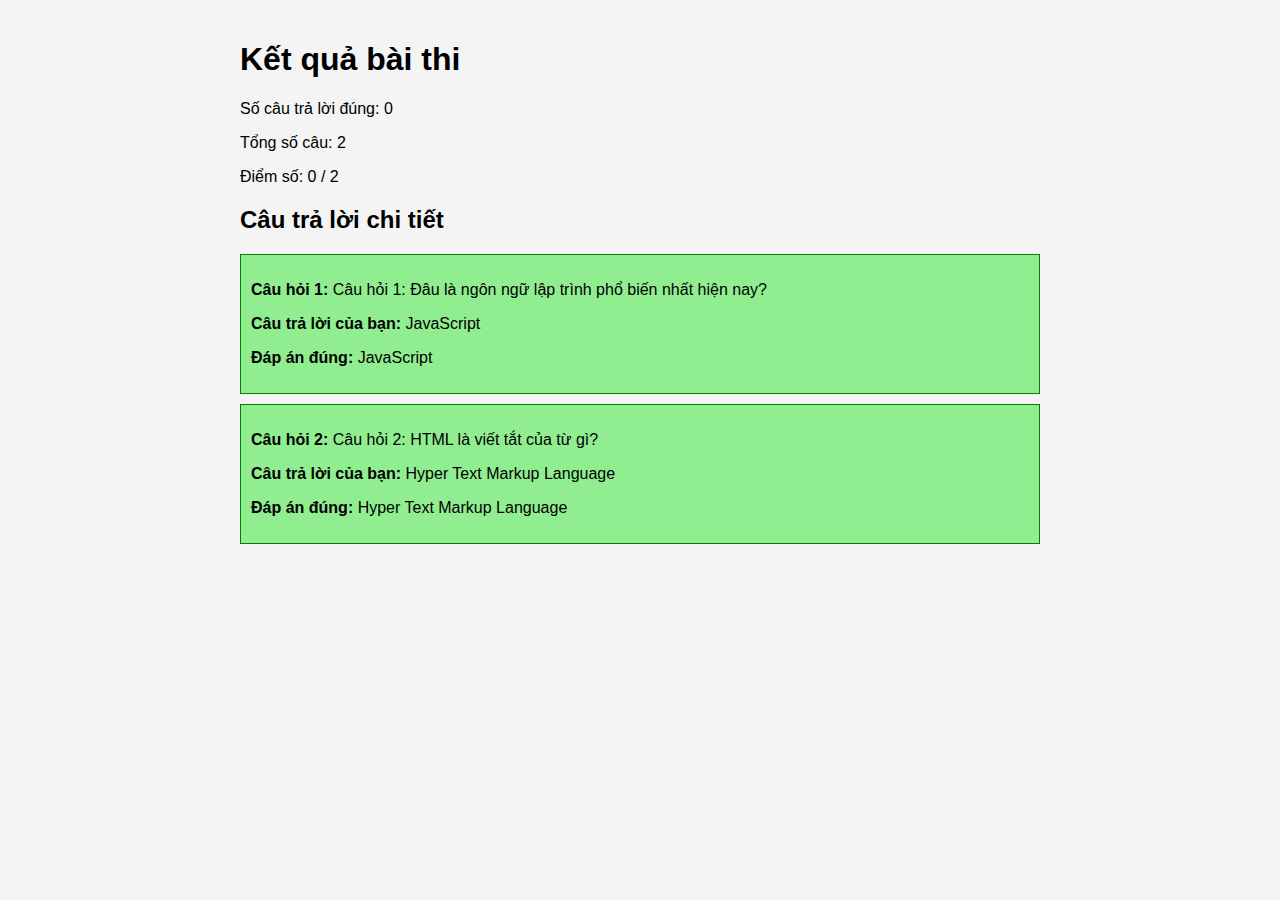
<file: pages/ketqua.html>
<!DOCTYPE html>
<html lang="en">
<head>
  <meta charset="UTF-8">
  <meta name="viewport" content="width=device-width, initial-scale=1.0">
  <title>Trang Kết Quả</title>
  <link rel="stylesheet" href="../css/ketqua.css">
</head>
<body>
  <div class="container">
    <h1>Kết quả bài thi</h1>
    <div id="resultSummary">
      <p>Số câu trả lời đúng: <span id="correctAnswers"></span></p>
      <p>Tổng số câu: <span id="totalQuestions"></span></p>
      <p>Điểm số: <span id="score"></span></p>
    </div>
    <h2>Câu trả lời chi tiết</h2>
    <div id="answerDetails"></div>
  </div>

  <script src="../js/ketqua.js"></script>
</body>
</html>
</file>
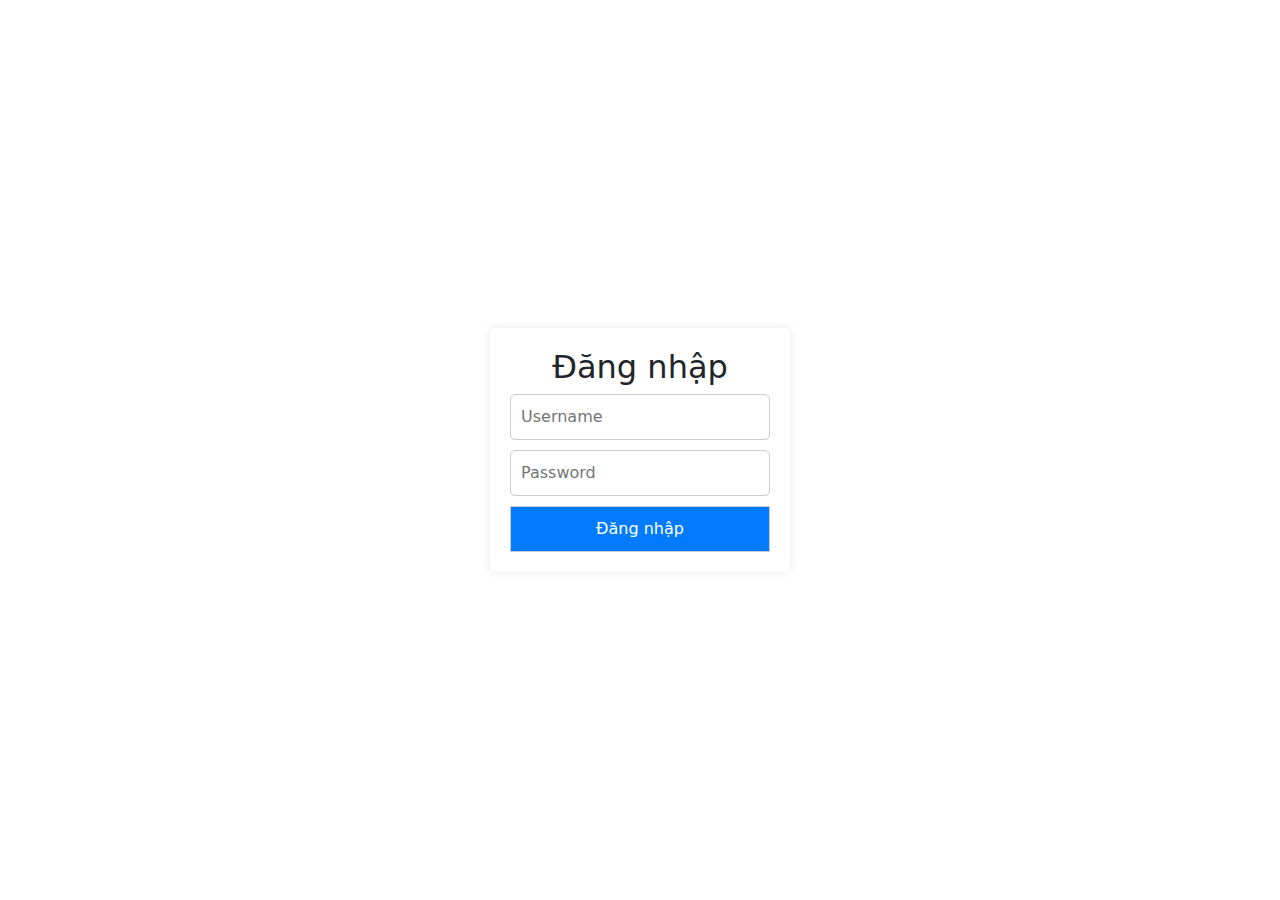
<file: pages/login.html>
<!DOCTYPE html>
<html lang="en">

<head>
  <meta charset="UTF-8">
  <meta name="viewport" content="width=device-width, initial-scale=1.0">
  <title>Login/Register</title>
  <meta name="description" content="Đăng nhập người dùng">
  <link rel="stylesheet" href="../css/login.css">
  <link href="https://cdn.jsdelivr.net/npm/bootstrap@5.3.3/dist/css/bootstrap.min.css" rel="stylesheet"
    integrity="sha384-QWTKZyjpPEjISv5WaRU9OFeRpok6YctnYmDr5pNlyT2bRjXh0JMhjY6hW+ALEwIH" crossorigin="anonymous" />
</head>

<body>
  <div class="container">
    <form id="loginForm" class="form">
      <h2>Đăng nhập</h2>
      <input type="text" id="username" placeholder="Username" required>
      <input type="password" id="password" placeholder="Password" required>
      <button type="submit">Đăng nhập</button>
    </form>

  </div>

  <script src="../js/login.js"></script>
</body>

</html>
</file>
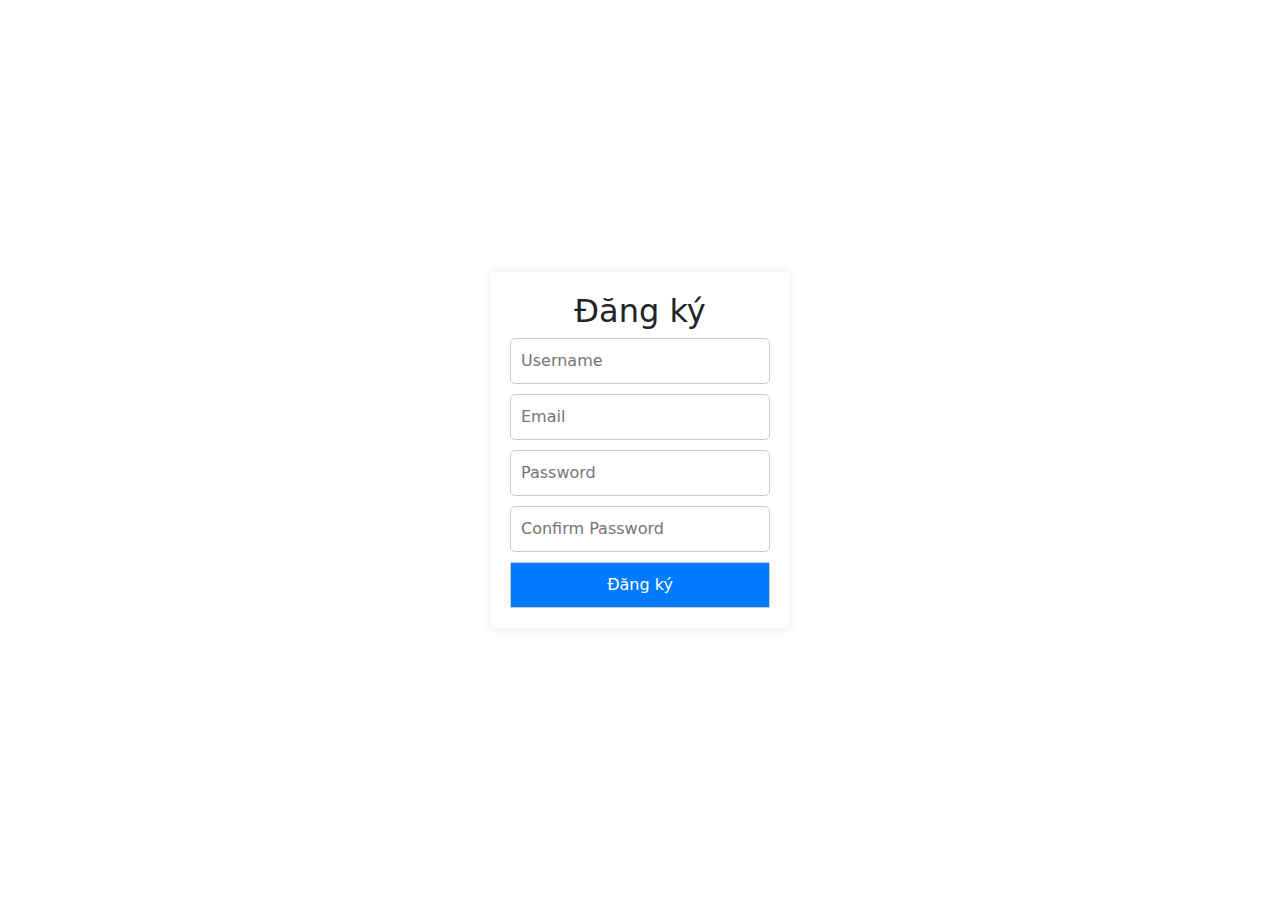
<file: pages/register.html>
<!DOCTYPE html>
<html lang="en">

<head>
    <meta charset="UTF-8">
    <meta name="viewport" content="width=device-width, initial-scale=1.0">
    <title>Đăng ký</title>
    <meta name="description" content="Đăng ký người dùng mới">
    <link rel="stylesheet" href="../css/login.css">
    <link href="https://cdn.jsdelivr.net/npm/bootstrap@5.3.3/dist/css/bootstrap.min.css" rel="stylesheet"
        integrity="sha384-QWTKZyjpPEjISv5WaRU9OFeRpok6YctnYmDr5pNlyT2bRjXh0JMhjY6hW+ALEwIH" crossorigin="anonymous" />
</head>

<body>
    <div class="container">
        <form id="registerForm" class="form">
            <h2>Đăng ký</h2>
            <input type="text" id="newUsername" placeholder="Username" required>
            <input type="email" id="email" placeholder="Email" required>
            <input type="password" id="newPassword" placeholder="Password" required>
            <input type="password" id="confirmPassword" placeholder="Confirm Password" required>
            <button type="submit">Đăng ký</button>
        </form>

    </div>

    <script src="../js/register.js"></script>
</body>

</html>
</file>
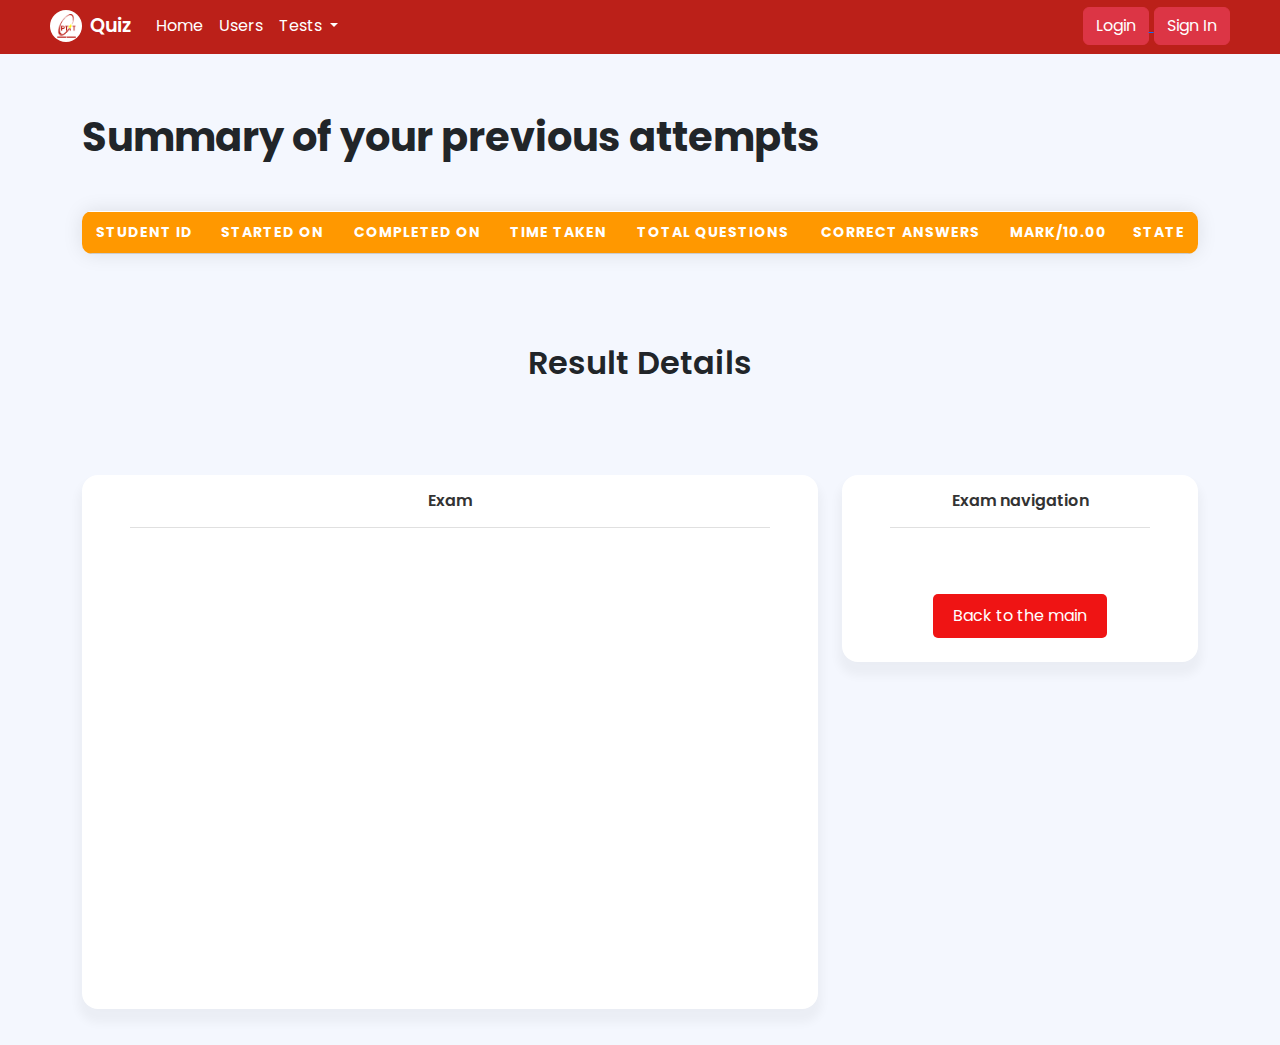
<file: pages/result.html>
<!DOCTYPE html>
<html lang="en">

<head>
  <meta charset="UTF-8">
  <meta name="viewport" content="width=device-width, initial-scale=1.0">
  <title>Results of Exam</title>
  <meta name="description" content="Hiển thị kết quả bài thi của sinh viên">
  <link rel="icon" href="../images/favicon.png">
  <link rel="stylesheet" href="../css/result.css">
  <link rel="stylesheet" href="../css/test.css">
  <link rel="stylesheet" href="../css/navbar.css">
  <link rel="stylesheet" href="../css/toast.css">
  <link href="https://cdn.jsdelivr.net/npm/bootstrap@5.3.3/dist/css/bootstrap.min.css" rel="stylesheet"
    integrity="sha384-QWTKZyjpPEjISv5WaRU9OFeRpok6YctnYmDr5pNlyT2bRjXh0JMhjY6hW+ALEwIH" crossorigin="anonymous">
  <link rel="stylesheet" href="https://cdnjs.cloudflare.com/ajax/libs/font-awesome/6.2.1/css/all.min.css" />
  <script type="module" defer>
    // auto toast when loading page
    import ToastManager from "../js/toast.js";
    const toastManager = new ToastManager();
    toastManager.displayToast();
    window.removeToast = toastManager.removeToast;
  </script>
</head>

<body>
  <ul class="notifications"></ul>
  <header class="navbar-container fixed-top">
    <nav class="navbar navbar-expand-lg">
      <div class="container-fluid">
        <a class="navbar-brand fs-4 fw-semibold text-white d-flex flex-row justify-content-center align-items-center gap-2"
          href="/index.html">
          <div class="navbar-brand-img">
            <img src="../images/logo_ptit.png" />
          </div>
          <p>Quiz</p>
        </a>
        <button class="navbar-toggler" type="button" data-bs-toggle="collapse" data-bs-target="#navbarSupportedContent"
          aria-controls="navbarSupportedContent" aria-expanded="false" aria-label="Toggle navigation">
          <i class="fa-solid fa-bars" style="color: aliceblue;"></i>
        </button>
        <div class="collapse navbar-collapse" id="navbarSupportedContent">
          <ul class="navbar-nav me-auto mb-2 mb-lg-0">
            <li class="nav-item">
              <a class="nav-link text-white" aria-current="page" href="/index.html">Home</a>
            </li>
            <li class="nav-item">
              <a class="nav-link text-white" href="#">Users</a>
            </li>
            <li class="nav-item dropdown">
              <a class="nav-link dropdown-toggle text-white" href="#" role="button" data-bs-toggle="dropdown"
                aria-expanded="false">
                Tests
              </a>
              <ul class="dropdown-menu">
                <li><a class="dropdown-item" href="#">Edit Test</a></li>
                <li><a class="dropdown-item" href="#">Add Test</a></li>
                <li>
                  <hr class="dropdown-divider">
                </li>
                <li><a class="dropdown-item" href="#">Delete Test</a></li>
              </ul>
            </li>

          </ul>
          <div class="navbar-button">
            <a href="/pages/adminLogin.html">
              <button type="button" class="btn btn-danger">Login</button>
            </a>
            <a href="/pages/register.html">
              <button type="button" class="btn btn-danger">Sign In</button>
            </a>
          </div>
        </div>
      </div>
    </nav>
  </header>

  <section class="container">
    <h1 class="fw-bold">Summary of your previous attempts</h1>
    <!-- <div id="resultSummary">
      <p>Số câu trả lời đúng: <span id="correctAnswers"></span></p>
      <p>Tổng số câu: <span id="totalQuestions"></span></p>
      <p>Điểm số: <span id="score"></span></p>
    </div> -->
    <table>
      <thead>
        <tr>
          <th>Student ID</th>
          <th>Started on</th>
          <th>Completed on</th>
          <th>Time taken</th>
          <th>Total questions</th>
          <th>Correct answers</th>
          <th>Mark/10.00</th>
          <th>State</th>
        </tr>
      </thead>
      <tbody id="resultTableBody">
        <!-- Student result rows will be dynamically inserted here -->
      </tbody>
    </table>
  </section>

  <section class="container result-detail">
    <h2>Result Details</h2>
    <div class="exam-content container">
      <div class="row">
        <div class="col-md-8 col-sm-12 mb-sm-3">
          <div class="container p-0 m-0">
            <div class="exam-card exam-question">
              <div class="px-4">
                <div class="exam-card-header">
                  <h1 class="py-3">Exam</h1>
                </div>
                <div>
                  <div class="mb-3">
                    <div id="options" data-bs-spy="scroll" data-bs-target="#list-exam" data-bs-offset="0"
                      class="scrollbar" tabindex="0"></div>
                  </div>
                </div>
              </div>
            </div>
          </div>
        </div>
        <div class="col-md-4 col-sm-12 mb-sm-3">
          <div class="exam-card">
            <div class="px-4">
              <div class="exam-navigation">
                <h3 class="mx-4 py-3">Exam navigation</h3>
                <div id="list-exam" class="list-group row"></div>
              </div>
              <div class="exam-submit-btn">
                <button class="btnCancel" onclick="backToMain()">Back to the main</button>
            </div>
            </div>
          </div>
        </div>
      </div>
    </div>
  </section>

  <script type="module">
    import * as Result from "../js/result.js";
    window.backToMain = Result.backToMain;
  </script>
  <script src="https://cdn.jsdelivr.net/npm/bootstrap@5.3.3/dist/js/bootstrap.bundle.min.js"
    integrity="sha384-YvpcrYf0tY3lHB60NNkmXc5s9fDVZLESaAA55NDzOxhy9GkcIdslK1eN7N6jIeHz"
    crossorigin="anonymous"></script>
</body>

</html>
</file>
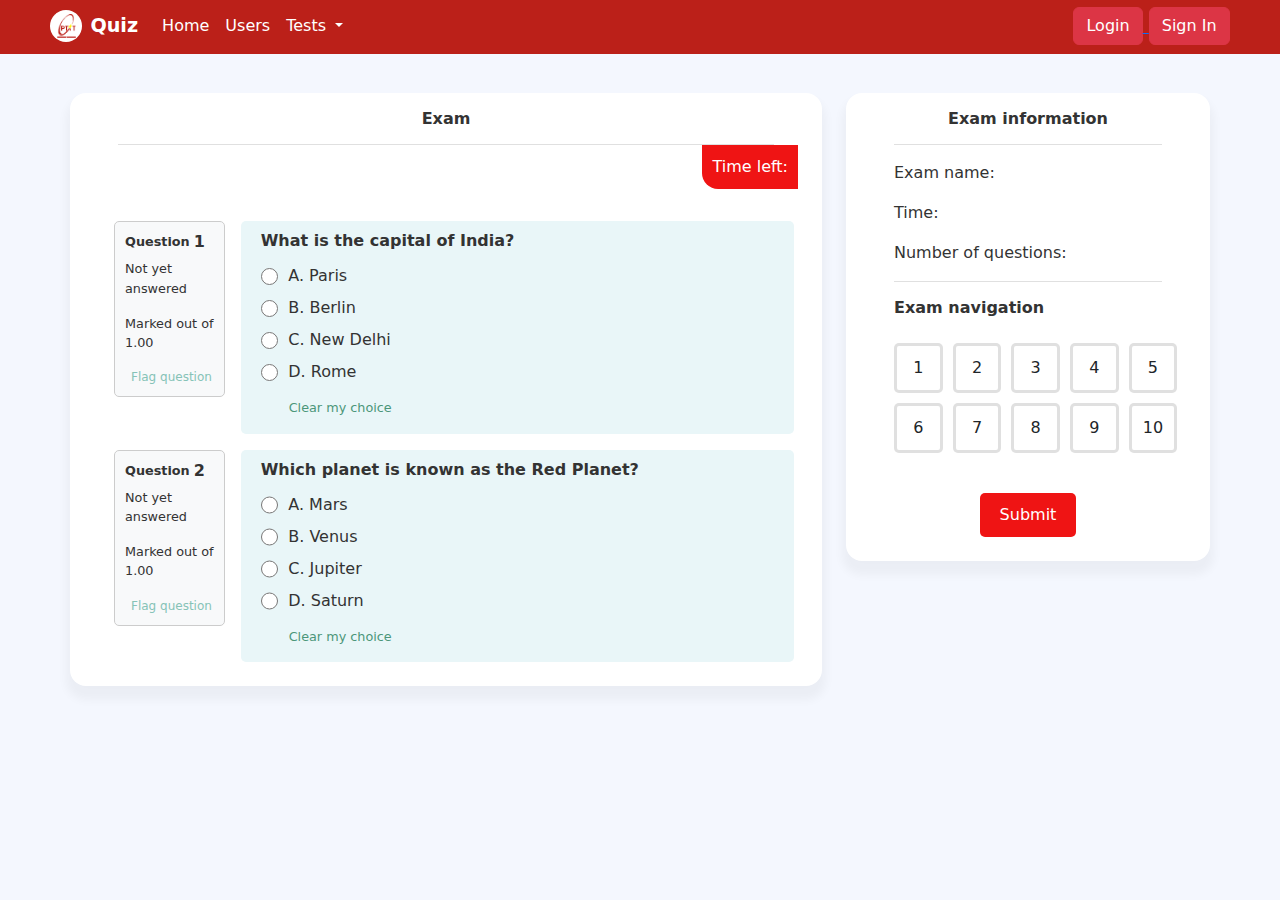
<file: pages/test.html>
<!DOCTYPE html>
<html lang="en">

<head>
  <meta charset="UTF-8">
  <meta name="viewport" content="width=device-width, initial-scale=1.0">
  <title>Test</title>
  <meta name="description" content="Trả lời các câu hỏi trắc nghiệm trong bài thi">
  <link rel="icon" href="../images/favicon.png">
  <link rel="stylesheet" href="../css/test.css">
  <link rel="stylesheet" href="../css/navbar.css">
  <link href="https://cdn.jsdelivr.net/npm/bootstrap@5.3.3/dist/css/bootstrap.min.css" rel="stylesheet"
    integrity="sha384-QWTKZyjpPEjISv5WaRU9OFeRpok6YctnYmDr5pNlyT2bRjXh0JMhjY6hW+ALEwIH" crossorigin="anonymous">
  <link rel="stylesheet" href="https://cdnjs.cloudflare.com/ajax/libs/font-awesome/6.5.1/css/all.min.css"
    integrity="sha512-DTOQO9RWCH3ppGqcWaEA1BIZOC6xxalwEsw9c2QQeAIftl+Vegovlnee1c9QX4TctnWMn13TZye+giMm8e2LwA=="
    crossorigin="anonymous" referrerpolicy="no-referrer" />
</head>

<body>
  <header class="navbar-container fixed-top">
    <nav class="navbar navbar-expand-lg">
      <div class="container-fluid">
        <a class="navbar-brand fs-4 fw-semibold text-white d-flex flex-row justify-content-center align-items-center gap-2"
          href="/index.html">
          <div class="navbar-brand-img">
            <img src="../images/logo_ptit.png" />
          </div>
          <p>Quiz</p>
        </a>
        <button class="navbar-toggler" type="button" data-bs-toggle="collapse" data-bs-target="#navbarSupportedContent"
          aria-controls="navbarSupportedContent" aria-expanded="false" aria-label="Toggle navigation">
          <i class="fa-solid fa-bars" style="color: aliceblue;"></i>
        </button>
        <div class="collapse navbar-collapse" id="navbarSupportedContent">
          <ul class="navbar-nav me-auto mb-2 mb-lg-0">
            <li class="nav-item">
              <a class="nav-link text-white" aria-current="page" href="/index.html">Home</a>
            </li>
            <li class="nav-item">
              <a class="nav-link text-white" href="#">Users</a>
            </li>
            <li class="nav-item dropdown">
              <a class="nav-link dropdown-toggle text-white" href="#" role="button" data-bs-toggle="dropdown"
                aria-expanded="false">
                Tests
              </a>
              <ul class="dropdown-menu">
                <li><a class="dropdown-item" href="#">Edit Test</a></li>
                <li><a class="dropdown-item" href="#">Add Test</a></li>
                <li>
                  <hr class="dropdown-divider">
                </li>
                <li><a class="dropdown-item" href="#">Delete Test</a></li>
              </ul>
            </li>

          </ul>
          <div class="navbar-button">
            <a href="/pages/adminLogin.html">
              <button type="button" class="btn btn-danger">Login</button>
            </a>
            <a href="/pages/register.html">
              <button type="button" class="btn btn-danger">Sign In</button>
            </a>
          </div>
        </div>
      </div>
    </nav>
  </header>
  <section class="exam-content container">
    <div class="row">
      <div class="col-md-8 col-sm-12 mb-sm-3">
        <div class="container px-0">
          <div class="exam-card exam-question">
            <div class="px-4">
              <div class="exam-card-header">
                <h1 class="py-3">Exam</h1>
              </div>
              <div>
                <div class="d-flex flex-row mb-3 justify-content-end align-items-start">
                  <div id="timer">Time left: <span id="countdown"></span></div>
                </div>
                <div class="mb-3">
                  <div id="options" data-bs-target="#list-exam" data-bs-offset="0"
                    class="scrollbar" tabindex="0"></div>
                </div>
              </div>
            </div>
          </div>
        </div>
      </div>
      <div class="col-md-4 col-sm-12 mb-sm-3">
        <div class="exam-card">
          <div class="px-4">
            <div class="exam-card-header">
              <h1 class="py-3">Exam information</h1>
            </div>
            <div id="testInfo">
              <p id="testName">Exam name: </p>
              <p id="testTime">Time: </p>
              <p id="testQuestionCount">Number of questions: </p>
            </div>
            <div class="exam-navigation">
              <h3 class="mx-4">Exam navigation</h3>
              <div id="list-exam" class="list-group row"></div>
            </div>
            <div class="exam-submit-btn">
              <button id="submitBtn" onclick="submitExam()">Submit</button>
            </div>
          </div>
        </div>
      </div>
    </div>
  </section>

  <script type="module">
    import * as Test from "../js/test.js";
    window.submitExam = Test.submitExam;
    window.updateColor = Test.updateColor;
    window.selectOption = Test.selectOption;
    window.clearOption = Test.clearOption;
    window.flagQuestion = Test.flagQuestion;
    window.unflagQuestion = Test.unflagQuestion;
  </script>
  <script src="https://cdn.jsdelivr.net/npm/bootstrap@5.3.3/dist/js/bootstrap.bundle.min.js"
    integrity="sha384-YvpcrYf0tY3lHB60NNkmXc5s9fDVZLESaAA55NDzOxhy9GkcIdslK1eN7N6jIeHz"
    crossorigin="anonymous"></script>
</body>

</html>
</file>
<file: css/index.css>
body {
    font-family: Arial, sans-serif;
    background-color: #f4f4f4;
    margin: 0;
    padding: 0;
}

.container {
    max-width: 800px;
    margin-top: 70px;
    padding: 20px;
}

#searchFilter {
    margin-bottom: 20px;
}

#searchInput, #filterSelect {
    margin-right: 10px;
    padding: 8px;
}

.exam-item {
    background-color: #fff;
    padding: 10px;
    margin-bottom: 10px;
    border-radius: 5px;
}

button {
    background-color: #007bff;
    color: #fff;
    border: none;
    padding: 5px 10px;
    border-radius: 5px;
    cursor: pointer;
}

button:hover {
    background-color: #0056b3;
}
</file>
<file: css/navbar.css>
/* CUSTOM CSS */
/* Change color of the text in navigation bar when redirecting to corresponding page */
.navbar-nav .navbar-item .nav-link:active {
    color: aquamarine;
    font-weight: 600;
}

.navbar-container {
    background-color: #BB2019 !important;
    height: 54.4px;
    width: 100%;
    padding-left: 38.4px !important;
    padding-right: 38.4px !important;
    font-size: 1.2rem !important;
}

.navbar-container .navbar {
    padding-top: 5px
}

.navbar button.navbar-toggler {
    border-color: aliceblue;
}

.navbar-nav .nav-item .nav-link {
    font-size: 1rem !important;
}

.navbar button.navbar-toggler .navbar-toggler-icon {
    color: #fff;
}

.navbar-brand-img {
    /* Custom the circle */
    border-radius: 50%;
    width: 2rem;
    height: 2rem;
    background-color: #fff;
    display: flex;
    justify-content: center;
    align-items: center;
}

.navbar-brand-img img {
    width: 1.2rem;
}

.navbar-brand p{
    margin: 0;
    font-size: 1.2rem;
}
</file>
<file: css/createExam.css>
body {
  font-family: Arial, sans-serif;
  background-color: #f4f4f4;
  margin: 0;
  padding: 0;
}

.container {
  max-width: 900px;
  background-color: #fff;
  border-radius: 8px;
  box-shadow: 0 0 10px rgba(0, 0, 0, 0.1);
  padding: 30px;
  margin-top: 50px;
}

.form-group {
  margin-bottom: 20px;
}

label {
  font-weight: bold;
}

input[type="text"],
input[type="file"],
select,
textarea {
  width: 100%;
  padding: 10px;
  border-radius: 5px;
  border: 1px solid #ccc;
  box-sizing: border-box;
}

button {
  background-color: #007bff;
  color: #fff;
  border: none;
  padding: 10px 20px;
  border-radius: 5px;
  cursor: pointer;
}

button:hover {
  background-color: #0056b3;
}
</file>
<file: css/adminIndex.css>
body {
    font-family: Arial, sans-serif;
    background-color: #f4f4f4;
    margin: 0;
    padding: 0;
}

.main {
    margin-top: 80px
}

.container {
    max-width: 800px;
    margin: 20px auto;
    padding: 20px;
    background-color: #f4f4f4;
    border-radius: 8px;
    box-shadow: 0 0 10px rgba(0, 0, 0, 0.1);          
}

h1 {
    text-align: center;
}

h2 {
    margin-top: 30px;
    border-bottom: 2px solid #ccc;
    padding-bottom: 5px;
}

button {
    background-color: #007bff;
    color: #fff;
    border: none;
    padding: 10px 20px;
    border-radius: 5px;
    cursor: pointer;
}

button:hover {
    background-color: #0056b3;
}

.modal {
    display: none;
    position: fixed;
    z-index: 1;
    left: 0;
    top: 0;
    width: 100%;
    height: 100%;
    overflow: auto;
    background-color: rgba(0, 0, 0, 0.4);
}

.modal-content {
    background-color: #fefefe;
    margin: 15% auto;
    padding: 20px;
    border: 1px solid #888;
    border-radius: 5px;
    width: 80%;
}

.close {
    color: #aaa;
    float: right;
    font-size: 28px;
    font-weight: bold;
}

.close:hover,
.close:focus {
    color: black;
    text-decoration: none;
    cursor: pointer;
}

#examList,
#userList,
#statistics {
    margin-top: 20px;
}

#examList div,
#userList div {
    border-bottom: 1px solid #ccc;
    padding: 10px 0;
}

#examList button,
#userList button {
    margin-left: 10px;
}

#statistics p {
    margin-bottom: 10px;
}

.navbar-container {
    padding-bottom: 50px;
}

.navbar-button {
    display: flex;
    gap: 10px;
}

.navbar-ul {
    gap: 1 px;
}

.nav-item-font {
    font-size: 20px;

}

.col-action {
    display: flex;
    gap: 20px
}
</file>
<file: css/adminLogin.css>
body {
    font-family: Arial, sans-serif;
    background-color: #f4f4f4;
    margin: 0;
    padding: 0;
}

.container {
    display: flex;
    justify-content: center;
    align-items: center;
    height: 100vh;
}

.form {
    background-color: #fff;
    padding: 20px;
    border-radius: 5px;
    box-shadow: 0 0 10px rgba(0, 0, 0, 0.1);
    width: 300px;
    text-align: center;
}

input[type="text"],
input[type="password"],
input[type="email"],
button {
    display: block;
    width: 100%;
    margin-bottom: 10px;
    padding: 10px;
    border-radius: 5px;
    border: 1px solid #ccc;
    box-sizing: border-box;
}

button {
    background-color: #007bff;
    color: #fff;
    cursor: pointer;
}

button:hover {
    background-color: #0056b3;
}

h2 {
    margin-top: 0;
}
</file>
<file: css/baithi.css>
/* styles.css */
body {
    font-family: Arial, sans-serif;
    background-color: #f4f4f4;
    margin: 0;
    padding: 0;
  }
  
  .container {
    max-width: 800px;
    margin: 0 auto;
    padding: 20px;
  }
  
  #question {
    font-size: 18px;
    margin-bottom: 10px;
  }
  
  #options button {
    display: block;
    margin-bottom: 5px;
    padding: 10px;
    border: 1px solid #ccc;
    border-radius: 5px;
    background-color: #fff;
    cursor: pointer;
  }
  
  #options button:hover {
    background-color: #d30000;
    color: #fff;
  }
  
  #timer {
    margin-top: 20px;
  }
  
  #submitBtn {
    margin-top: 20px;
    background-color: #007bff;
    color: #fff;
    border: none;
    padding: 10px 20px;
    border-radius: 5px;
    cursor: pointer;
  }
  
  #submitBtn:hover {
    background-color: #0056b3;
  }
  
  #message {
    margin-top: 20px;
  }
</file>
<file: css/ketqua.css>
/* styles.css */
body {
    font-family: Arial, sans-serif;
    background-color: #f4f4f4;
    margin: 0;
    padding: 0;
  }
  
  .container {
    max-width: 800px;
    margin: 0 auto;
    padding: 20px;
  }
  
  .correct {
    background-color: lightgreen;
    border: 1px solid green;
    padding: 10px;
    margin-bottom: 10px;
  }
  
  .incorrect {
    background-color: #ffb3b3;
    border: 1px solid #ff4d4d;
    padding: 10px;
    margin-bottom: 10px;
  }
</file>
<file: css/login.css>
body {
    font-family: Arial, sans-serif;
    background-color: #f4f4f4;
    margin: 0;
    padding: 0;
}

.container {
    display: flex;
    justify-content: center;
    align-items: center;
    height: 100vh;
}

.form {
    background-color: #fff;
    padding: 20px;
    border-radius: 5px;
    box-shadow: 0 0 10px rgba(0, 0, 0, 0.1);
    width: 300px;
    text-align: center;
}

input[type="text"],
input[type="password"],
input[type="email"],
button {
    display: block;
    width: 100%;
    margin-bottom: 10px;
    padding: 10px;
    border-radius: 5px;
    border: 1px solid #ccc;
    box-sizing: border-box;
}

button {
    background-color: #007bff;
    color: #fff;
    cursor: pointer;
}

button:hover {
    background-color: #0056b3;
}

h2 {
    margin-top: 0;
}
</file>
<file: css/result.css>
body {
    font-family: Arial, sans-serif;
    background-color: #f4f4f4;
    margin: 0;
    padding: 0;
}

.container {
    max-width: 800px;
    margin: 93px 0 0 0 ;
    padding: 20px;
}

table {
    border-collapse: collapse;
    width: 100%;
    color: #333;
    font-family: Arial, sans-serif;
    font-size: 14px;
    text-align: center;
    border-radius: 10px;
    overflow: hidden;
    box-shadow: 0 0 20px rgba(0, 0, 0, 0.1);
    margin: auto;
    margin-top: 50px;
    margin-bottom: 50px;
}

table th {
    background-color: #ff9800;
    color: #fff;
    font-weight: bold;
    padding: 10px;
    text-transform: uppercase;
    letter-spacing: 1px;
    border-top: 1px solid #fff;
    border-bottom: 1px solid #ccc;
}

table tr:nth-child(even) td {
    background-color: #f2f2f2;
}

table tr:last-child td {
    border-bottom: 0px;
}

table tr:hover td {
    background-color: #ffedcc;
}

table td {
    background-color: #fff;
    padding: 10px;
    border-bottom: 1px solid #ccc;
    font-weight: bold;
}

.result-detail {
    margin: 0;
}

.result-detail h2 {
    margin: 0;
    padding: 0;
    text-align: center;
    margin-bottom: 20px;
    font-weight: 600;

}

.exam-navigation h3 {
    font-size: 1rem;
    font-weight: 600;
    text-align: center;
    -moz-box-align: center;
    align-items: center;
    border-bottom: 1px solid rgba(0, 0, 0, 0.12);
    margin: 0px;
}

.correct {
    /* background-color: lightgreen; */
    background-color: #265c37 !important;
    color: #fff !important;
    border: 1px solid green;
    padding: 10px;
    margin-bottom: 10px;
}

.incorrect {
    /* background-color: #ffb3b3; */
    background-color: #e56a54 !important;
    color: #fff !important;
    border: 1px solid #ff4d4d;
    padding: 10px;
    margin-bottom: 10px;
}

.notSelected {
    background-color: #c4c4c4 !important;
    color: #fff !important;
    border: 1px solid #ccc;
    padding: 10px;
    margin-bottom: 10px;

}

.ansChosen {
    background-color: #d8e9fb !important;
    color: #1897f0 !important;
    width: 100%;
    border-radius: 5px;

}

.exam-question-answer{
    padding: 10px;
}

.pCorrect {
    color: green;
    font-weight: bold;
}

.pIncorrect {
    color: #e56a54;
    font-weight: bold;
}

.btnCancel {
    background-color: #ef1414;
    color: #fff;
    border: none;
    padding: 10px 20px;
    border-radius: 5px;
    cursor: pointer;
}

.btnCancel:hover {
    background-color: #000000;
}
</file>
<file: css/test.css>
body {
    font-family: Arial, sans-serif;
    background-color: #f4f7fe !important;
    margin: 0;
    padding: 0;
    font-size: 16px;
}

/* CUSTOM CSS */
.bg-primary {
    background-color: rgba(0, 0, 0, 0.12);
}

.is-chosen {
    color: #67c23a;
}

/* flag to mark the question */
.flagged::before {
    content: "";
    position: absolute;
    top: 0;
    right: 0;
    width: 0;
    height: 0;
    border-left: 18px solid transparent;
    border-top: 18px solid #ef1414;
    border-radius: 2px;
}

/* custom scrollbar */
.scrollbar {
    scroll-behavior: smooth;
    position: relative;
    height: 465px;
    overflow-y: scroll;
}

/* -------------------------------------- */
/* EXAM CSS */

.exam-content {
    max-width: 900px;
    margin: 93px auto 0;
    padding: 0 !important;
}

.exam-card {
    background-color: #fff;
    color: #333;
    transition: box-shadow 300ms cubic-bezier(0.4, 0, 0.2, 1) 0ms;
    overflow: hidden;
    border-radius: 16px;
    box-shadow: rgba(0, 0, 0, 0.04) 0px 10px 10px 4px;
    display: flex;
    flex-direction: column;
}

.exam-card-header {
    padding: 0 24px;
}
.exam-card-header h1 {   
    font-size: 1rem;
    font-weight: 600;
    text-align: center;
    -moz-box-align: center;
    align-items: center;
    border-bottom: 1px solid rgba(0, 0, 0, 0.12);
    margin: 0px;
}

/* CSS EXAM QUESTION */

/* timer in the right conner of parent tag */
#timer {
    padding: 10px;
    background-color: #ef1414;
    color: #fff;
    border-radius: 0 0 0 16px;
}

/* Css scroll of options */
/* hình nền của chính thanh cuộn đó */
#options::-webkit-scrollbar {
    /* scrollbar-width: thin !important; */
    width: 3px;
    background-color: #F5F5F5;
} 

/* phần tử cuộn có thể kéo để thay đổi kích cỡ. */
#options::-webkit-scrollbar-thumb {
    background-color: #000000;
}

/* không gian trống bên dưới thanh tiến trình. */
#options::-webkit-scrollbar-track {
    -webkit-box-shadow: inset 0 0 6px rgba(0,0,0,0.3);
    background-color: #F5F5F5;
}

#options {
    padding: 16px 20px;
}

#options h3 {
    margin: 0 0 10px 0;
    font-size: 1rem;
    font-weight: 600;
}

#options .exam-question-num {
    padding: 10px;
    background-color: #f8f9fa;
    border-radius: 5px;
    border: 1px solid #ccc;
    font-size: 0.8rem;
    line-height: 1.5;
}

#options .exam-question-flag {
    color: #86c3b7;
    font-size: 0.75rem;
    cursor: pointer;
}

#options .exam-question-flag p {
    margin: 0 0 0 6px;
}

#options .exam-question-content {
    background-color: #e9f6f8;
    padding: 10px 0 0 20px;
    border-radius: 5px;
}

#options button {
    display: block;
    margin-bottom: 5px;
    padding: 10px;
    border: 1px solid #ccc;
    border-radius: 5px;
    background-color: #fff;
    cursor: pointer;
}

#options button:hover {
    background-color: #d30000;
    color: #fff;
}

#options .exam-question-answer {
    line-height: 2;
    display: flex;
    align-items: center;
    justify-content: start;
    text-align: center;
}

.el-radio__input {
    cursor: pointer;
    vertical-align: middle;
    position: relative;
    display: inline-block;
    margin-right: 10px;
    width: 1.1rem;
    height: 1.1rem;
}

.el-radio__inner {
    position: relative;
    border: 1px solid #67c23a;
    border-radius: 100%;
    width: 1.1rem;
    height: 1.1rem;
    background-color: #67c23a;
    cursor: pointer;
    box-sizing: border-box;
}

.el-radio__inner::after {
    width: 4px;
    height: 4px;
    border-radius: 100%;
    background-color: #fff;
    content: "";
    position: absolute;
    left: 50%;
    top: 50%;
    transform: translate(-50%,-50%) scale(1);
    transition: transform .15s ease-in;
}

#options .exam-question-answer input {
    height: 1.1rem;
    width: 1.1rem;
    outline: 0;
    position: absolute;
    top: 0;
    left: 0;
    right: 0;
    bottom: 0;
    margin: 0;
}

#options .exam-question-answer p {
    margin: 0;
}

#options .exam-clear-choice {
    color: #4c967a;
    font-size: 0.8rem;
    cursor: pointer;
    margin: 10px 0 0 28px;
}

/* CSS EXAM INFORMATION */

#testInfo {
    margin: 16px 24px;
    border-bottom: 1px solid rgba(0, 0, 0, 0.12);
}

.exam-navigation h3 {
    margin: 0 0 10px 0;
    font-size: 1rem;
    font-weight: 600;
}

#list-exam {
    padding: 16px 0;
    flex-direction: row;
    align-items: center;
    gap: 10px;
    margin: 0 0 0 24px;
}

#list-exam a {
    width: calc(100% / 6);
    padding: 10px;
    text-align: center;
    cursor: pointer;
    border: 3px solid rgba(0, 0, 0, 0.12);
    border-radius: 5px;
}

#list-exam a:hover {
    background-color: gray;
    color: #fff;    
}

#list-exam a.active {
    background-color: #86c3b7;
    color: #fff;
}

.exam-card .exam-submit-btn {
    margin: 24px;
    display: flex;
    justify-content: center;
}

#submitBtn {
    background-color: #ef1414;
    color: #fff;
    border: none;
    padding: 10px 20px;
    border-radius: 5px;
    cursor: pointer;
}

#submitBtn:hover {
    background-color: #000000;
}

/* Responsive */
@media (max-width: 993px) {
    .exam-card-header h1 {
        font-size: 0.8rem;
    }
    #list-exam {
        margin: 0 0 0 16px;
    }
    #list-exam a {
        width: calc(100% / 4);
    }
    #options {
        padding: 16px 10px;
    }
    #options .exam-question-num {
        padding: 10px;
    }
    #options .exam-question-content {
        padding: 10px 0 0 10px;
    }
    #options .exam-clear-choice {
        margin: 10px 0 0 20px;
    }
    .exam-card .exam-submit-btn {
        margin: 16px;
    }
    #submitBtn {
        padding: 10px 16px;
    }
}

@media (max-width: 768px) {
    .exam-card {
        margin: 0 auto;
    }
    .exam-card-header h1 {
        font-size: 1.2rem;
    }
    #list-exam a {
        width: calc(100% / 6);
    }
    #options {
        padding: 16px 20px;
    }
    #options .exam-question-content {
        padding: 10px 0 0 20px;
    }
    #options .exam-clear-choice {
        margin: 10px 0 0 28px;
    }
    .exam-card .exam-submit-btn {
        margin: 24px;
    }
    #submitBtn {
        padding: 10px 20px;
    }
}
</file>
<file: css/toast.css>
/* Import Google font - Poppins */
@import url('https://fonts.googleapis.com/css2?family=Poppins:wght@400;500;600&display=swap');
* {
  margin: 0;
  padding: 0;
  box-sizing: border-box;
  font-family: 'Poppins', sans-serif;
}
:root {
  --dark: #34495E;
  --light: #ffffff;
  --success: #0ABF30;
  --error: #E24D4C;
  --warning: #E9BD0C;
  --info: #3498DB;
}
/* body {
  display: flex;
  align-items: center;
  justify-content: center;
  min-height: 100vh;
  background: var(--dark);
} */
.notifications {
  z-index: 100;
  position: fixed;
  top: 60px;
  right: 20px;
}
.notifications :where(.toast, .column) {
  display: flex;
  align-items: center;
}
.notifications li {
  display: flex !important;
}
.notifications .toast {
  width: 400px;
  position: relative;
  overflow: hidden;
  list-style: none;
  border-radius: 4px;
  padding: 16px 17px;
  margin-bottom: 10px;
  background: var(--light);
  justify-content: space-between;
  animation: show_toast 0.3s ease forwards;
}
@keyframes show_toast {
  0% {
    transform: translateX(100%);
  }
  40% {
    transform: translateX(-5%);
  }
  80% {
    transform: translateX(0%);
  }
  100% {
    transform: translateX(-10px);
  }
}
.notifications .toast.hide {
  animation: hide_toast 0.3s ease forwards;
}
@keyframes hide_toast {
  0% {
    transform: translateX(-10px);
  }
  40% {
    transform: translateX(0%);
  }
  80% {
    transform: translateX(-5%);
  }
  100% {
    transform: translateX(calc(100% + 20px));
  }
}
.toast::before {
  position: absolute;
  content: "";
  height: 3px;
  width: 100%;
  bottom: 0px;
  left: 0px;
  animation: progress 3s linear forwards;
}
@keyframes progress {
  100% {
    width: 0%;
  }
}
.toast.success::before, .btn#success {
  background: var(--success);
}
.toast.error::before, .btn#error {
  background: var(--error);
}
.toast.warning::before, .btn#warning {
  background: var(--warning);
}
.toast.info::before, .btn#info {
  background: var(--info);
}
.toast .column i {
  font-size: 1.75rem;
}
.toast.success .column i {
  color: var(--success);
}
.toast.error .column i {
  color: var(--error);
}
.toast.warning .column i {
  color: var(--warning);
}
.toast.info .column i {
  color: var(--info);
}
.toast .column span {
  font-size: 1.07rem;
  margin-left: 12px;
}
.toast i:last-child {
  color: #aeb0d7;
  cursor: pointer;
}
.toast i:last-child:hover {
  color: var(--dark);
}
.buttons .btn {
  border: none;
  outline: none;
  cursor: pointer;
  margin: 0 5px;
  color: var(--light);
  font-size: 1.2rem;
  padding: 10px 20px;
  border-radius: 4px;
}

@media screen and (max-width: 530px) {
  .notifications {
    width: 95%;
  }
  .notifications .toast {
    width: 100%;
    font-size: 1rem;
    margin-left: 20px;
  }
  .buttons .btn {
    margin: 0 1px;
    font-size: 1.1rem;
    padding: 8px 15px;
  }
}
</file>
